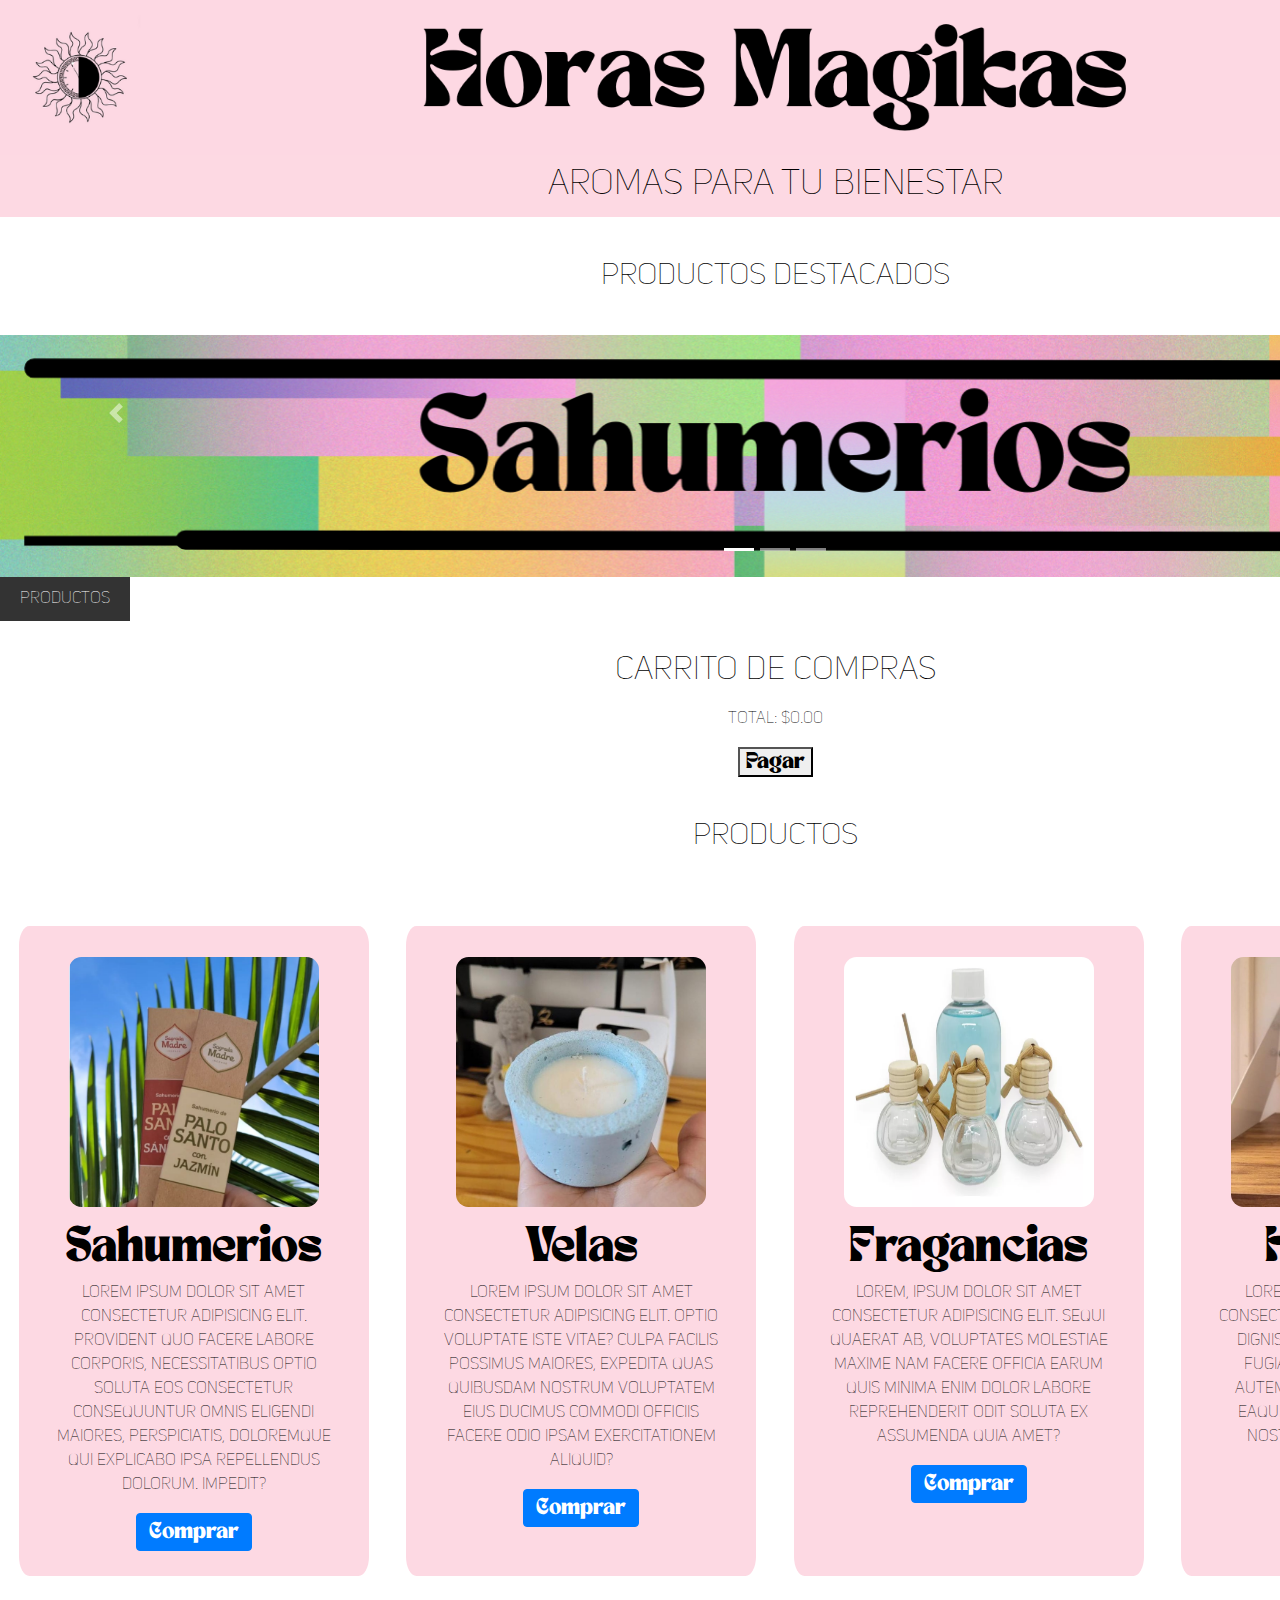
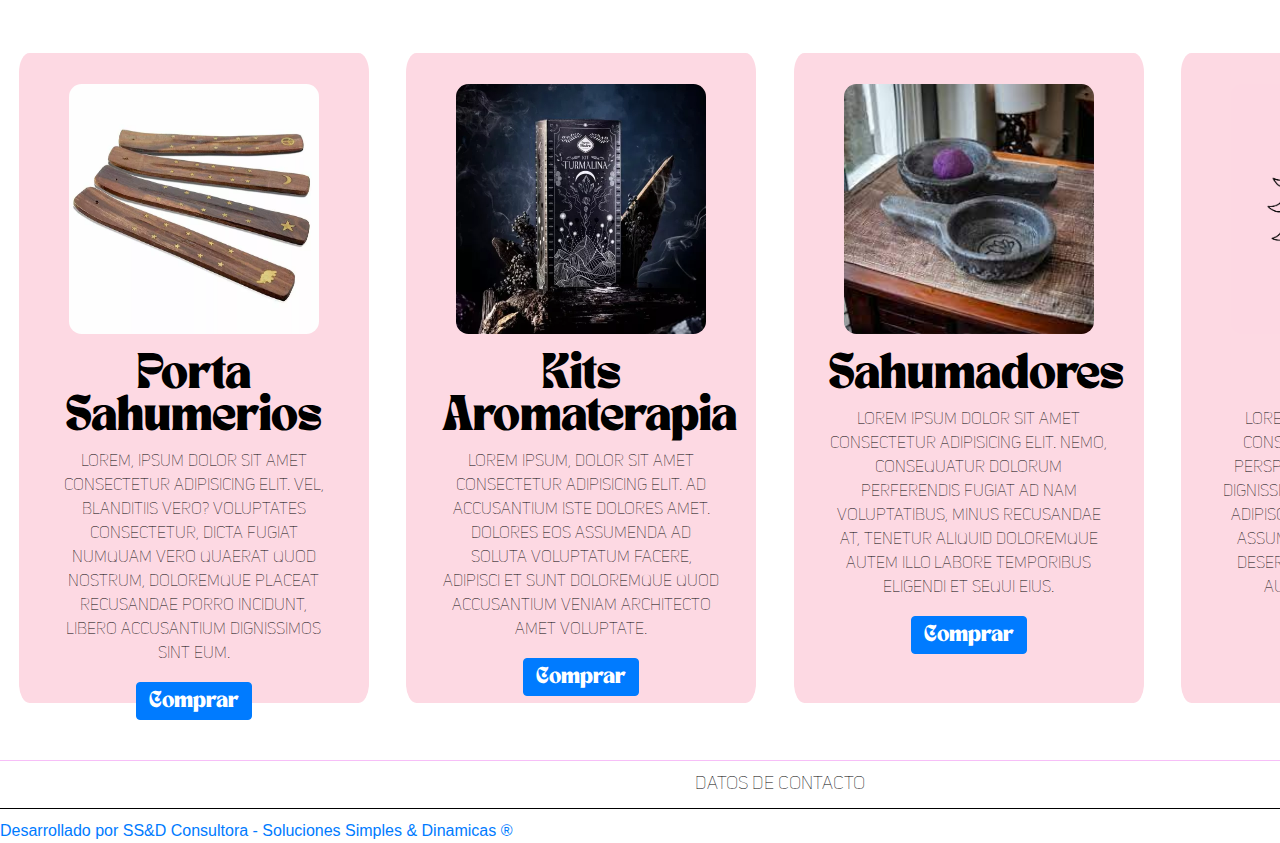
<file: index.html>
<!DOCTYPE html>
<html lang="en">
<head>
    <meta charset="UTF-8">
    <meta name="viewport" content="width=device-width, initial-scale=1.0">
    <title>Horas Magikas - Aromas para tu bienestar</title>
    <link rel="shortcut icon" href="./Logo.png" type="image/x-icon">
    <link rel="stylesheet" href="Styles/styles.css">
    <link rel="stylesheet" href="https://stackpath.bootstrapcdn.com/bootstrap/4.5.2/css/bootstrap.min.css">
    <script src="./script.js"></script>
    <script src="https://code.jquery.com/jquery-3.5.1.slim.min.js"></script>
    <script src="https://stackpath.bootstrapcdn.com/bootstrap/4.5.2/js/bootstrap.min.js"></script>
</head>

 <!--header: Titulo de la pagina  -->

<header>
   
  <img class="banner" src="./Fotos/banner.png" alt="baner">

</header>


<body class="cuerpo">
  
  <!-- Subtitulo-->
  
  <H2 class="titulo-segundo">Aromas para tu bienestar</H2>
  
  <!-- Carrusel de productos destacados -->
  
    <div id="carouselExampleIndicators" class="carousel slide" data-ride="carousel">
      <ol class="carousel-indicators">
        <li data-target="#carouselExampleIndicators" data-slide-to="0" class="active"></li>
        <li data-target="#carouselExampleIndicators" data-slide-to="1"></li>
        <li data-target="#carouselExampleIndicators" data-slide-to="2"></li>
      </ol>

      <div><h2 class="titulo-tercero">Productos Destacados</h2>
      </div>

      <div class="carousel-inner">
        <div class="carousel-item active">
          <img src="./Carrusel/5.png" class="d-block w-100" alt="Productos destacados">
        </div>
        <div class="carousel-item">
          <img src="./Carrusel/4.png" class="d-block w-100" alt="Promocion 1">
        </div>
        <div class="carousel-item">
          <img src="./Carrusel/2.png" class="d-block w-100" alt="Promocion 2">
        </div>
      </div>
      <a class="carousel-control-prev" href="#carouselExampleIndicators" role="button" data-slide="prev">
        <span class="carousel-control-prev-icon" aria-hidden="true"></span>
        <span class="sr-only">Anterior</span>
      </a>
      <a class="carousel-control-next" href="#carouselExampleIndicators" role="button" data-slide="next">
        <span class="carousel-control-next-icon" aria-hidden="true"></span>
        <span class="sr-only">Siguiente</span>
      </a>
    </div>
    
    <!-- Menu Desplegable --->

    <div class="menu-container">
      <button class="menu-btn">Productos</button>
      <ul class="menu">
        <li><a href="/sahumerios.html">Sahumerios</a></li>
        <li><a href="/velas.html">Velas</a></li>
        <li><a href="fragancias.html">Fragancias</a></li>
        <li><a href="hornitos.html">Hornitos</a></li>
        <li><a href="porta-sahumerios.html">Porta Sahumerios</a></li>
        <li><a href="kits-aromaterapia.html">Kits Aromaterapia</a></li>
        <li><a href="Sahumadores.html">Sahumadores</a></li>
        <li><a href="otros.html">Otros</a></li>

      </ul>
    </div>

    <!-- Carrito de compras -->

    <div id="cart" class="Carrito">
      <h2>Carrito de Compras</h2>
      <ul id="cart-items"></ul>
      <p>Total: <span id="cart-total">$0.00</span></p>
      <button id="checkout-btn">Pagar</button>
  </div>
  
    <!-- Subtitulo -->

    <div><h2 class="titulo-tercero">Productos</h2>
    </div>

    <!-- Tarjetas de lineas de producto -->

        <div class="padre-cards">
      

      <!-- Tarjeta Linea de Producto 1 -->

      <div class="tarjeta-producto">
          <img class="logo"  src="./Fotos/sahumerios1.jpg" class="card-img-top" alt="...">
          <div class="card-body">
            <h5 class="card-title">Sahumerios</h5>
            <p class="card-text">Lorem ipsum dolor sit amet consectetur adipisicing elit. Provident quo facere labore corporis, necessitatibus optio soluta eos consectetur consequuntur omnis eligendi maiores, perspiciatis, doloremque qui explicabo ipsa repellendus dolorum. Impedit?</p>
            <a href="/sahumerios.html" class="btn btn-primary">Comprar</a>
          </div>
        </div>
      
      <!-- Tarjeta Linea de Producto 2 -->  

        <div class="tarjeta-producto">
          <img class="logo" src="/Fotos/vela1.jpg" class="card-img-top" alt="...">
          <div class="card-body">
            <h5 class="card-title">Velas</h5>
            <p class="card-text">Lorem ipsum dolor sit amet consectetur adipisicing elit. Optio voluptate iste vitae? Culpa facilis possimus maiores, expedita quas quibusdam nostrum voluptatem eius ducimus commodi officiis facere odio ipsam exercitationem aliquid?</p>
            <a href="/velas.html" class="btn btn-primary">Comprar</a>
          </div>
        </div>
      
      <!-- Tarjeta Linea de Producto 3 -->

        <div class="tarjeta-producto">
          <img class="logo" src="./Fotos/Fragancias.jpg" class="card-img-top" alt="...">
          <div class="card-body">
            <h5 class="card-title">Fragancias</h5>
            <p class="card-text">Lorem, ipsum dolor sit amet consectetur adipisicing elit. Sequi quaerat ab, voluptates molestiae maxime nam facere officia earum quis minima enim dolor labore reprehenderit odit soluta ex assumenda quia amet?</p>
            <a href="/fragancias.html" class="btn btn-primary">Comprar</a>
          </div>
        </div>

      <!-- Tarjeta Linea de Producto 4 -->

        <div class="tarjeta-producto">
          <img class="logo" src="./Fotos/hornito1.jpg" class="card-img-top" alt="...">
          <div class="card-body">
            <h5 class="card-title">Hornitos</h5>
            <p class="card-text">Lorem ipsum dolor sit amet consectetur adipisicing elit. Quam dignissimos, soluta numquam fugiat laboriosam laborum autem pariatur blanditiis ipsa eaque, vitae fuga sint beatae nostrum cumque corporis excepturi in omnis.</p>
            <a href="/hornitos.html" class="btn btn-primary">Comprar</a>
          </div>
        </div>

      <!-- Tarjeta Linea de Producto 5 -->

        <div class="tarjeta-producto">
          <img class="logo" src="./Fotos/portasahumerios1.jpg" class="card-img-top" alt="...">
          <div class="card-body">
            <h5 class="card-title">Porta Sahumerios</h5>
            <p class="card-text">Lorem, ipsum dolor sit amet consectetur adipisicing elit. Vel, blanditiis vero? Voluptates consectetur, dicta fugiat numquam vero quaerat quod nostrum, doloremque placeat recusandae porro incidunt, libero accusantium dignissimos sint eum.</p>
            <a href="/porta-sahumerios.html" class="btn btn-primary">Comprar</a>
          </div>
        </div>

        <!-- Tarjeta Linea de Producto 6 -->

        <div class="tarjeta-producto">
          <img class="logo" src="./Fotos/Kit1.jpg" class="card-img-top" alt="...">
          <div class="card-body">
            <h5 class="card-title">Kits Aromaterapia</h5>
            <p class="card-text">Lorem ipsum, dolor sit amet consectetur adipisicing elit. Ad accusantium iste dolores amet. Dolores eos assumenda ad soluta voluptatum facere, adipisci et sunt doloremque quod accusantium veniam architecto amet voluptate.</p>
            <a href="/kits-aromaterapia.html" class="btn btn-primary">Comprar</a>
          </div>
        </div>

        <!-- Tarjeta Linea de Producto 7 -->

        <div class="tarjeta-producto">
          <img class="logo" src="./Fotos/sahumadores1.jpg" class="card-img-top" alt="...">
          <div class="card-body">
            <h5 class="card-title">Sahumadores</h5>
            <p class="card-text">Lorem ipsum dolor sit amet consectetur adipisicing elit. Nemo, consequatur dolorum perferendis fugiat ad nam voluptatibus, minus recusandae at, tenetur aliquid doloremque autem illo labore temporibus eligendi et sequi eius.</p>
            <a href="/sahumadores.html" class="btn btn-primary">Comprar</a>
          </div>
        </div>

        <!-- Tarjeta Linea de Producto 8 -->

        <div class="tarjeta-producto">
          <img class="logo" src="./Logo.png" class="card-img-top" alt="...">
          <div class="card-body">
            <h5 class="card-title">Otros</h5>
            <p class="card-text">Lorem ipsum dolor sit amet consectetur adipisicing elit. Perspiciatis tempore veritatis, dignissimos, deserunt soluta vel adipisci magni sunt laboriosam assumenda deleniti. Dolorum deserunt eaque iure aliquam autem? Nam, veniam in?</p>
            <a href="/otros.html" class="btn btn-primary">Comprar</a>
          </div>
        </div>
      </div>
</body>

<!-- Footer datos de contacto -->

<footer>
  <ul class="acorh titulo-tercero">
      <li><a>Datos de Contacto</a>
        <ul>
          <li><a href="mailto:horas.magikas@gmail.com">Mail</a></li>
          <li><a >Telefono: +54-9 (011) 2499-6568 </a></li>
          <li><a href="https://www.instagram.com/horas.magikas/" target="_blank">Instagram</a></li>
          <li><a href="https://www.facebook.com/profile.php?id=61553759608536&mibextid=9R9pXO" target="_blank">Facebook</a></li>
          <li><a href="https://www.tiktok.com/@horasmagikas?_t=8jseALbepLq&_r=1" target="_blank">TickTok</a></li>
        </ul>
      </li>
    </ul>
        <!-- Desarrollador -->
                <!-- Desarrollador -->
                <a href="https://ssydconsultora.vercel.app/">Desarrollado por SS&D Consultora - Soluciones Simples & Dinamicas ®</a>
</footer>  
</html>
</file>
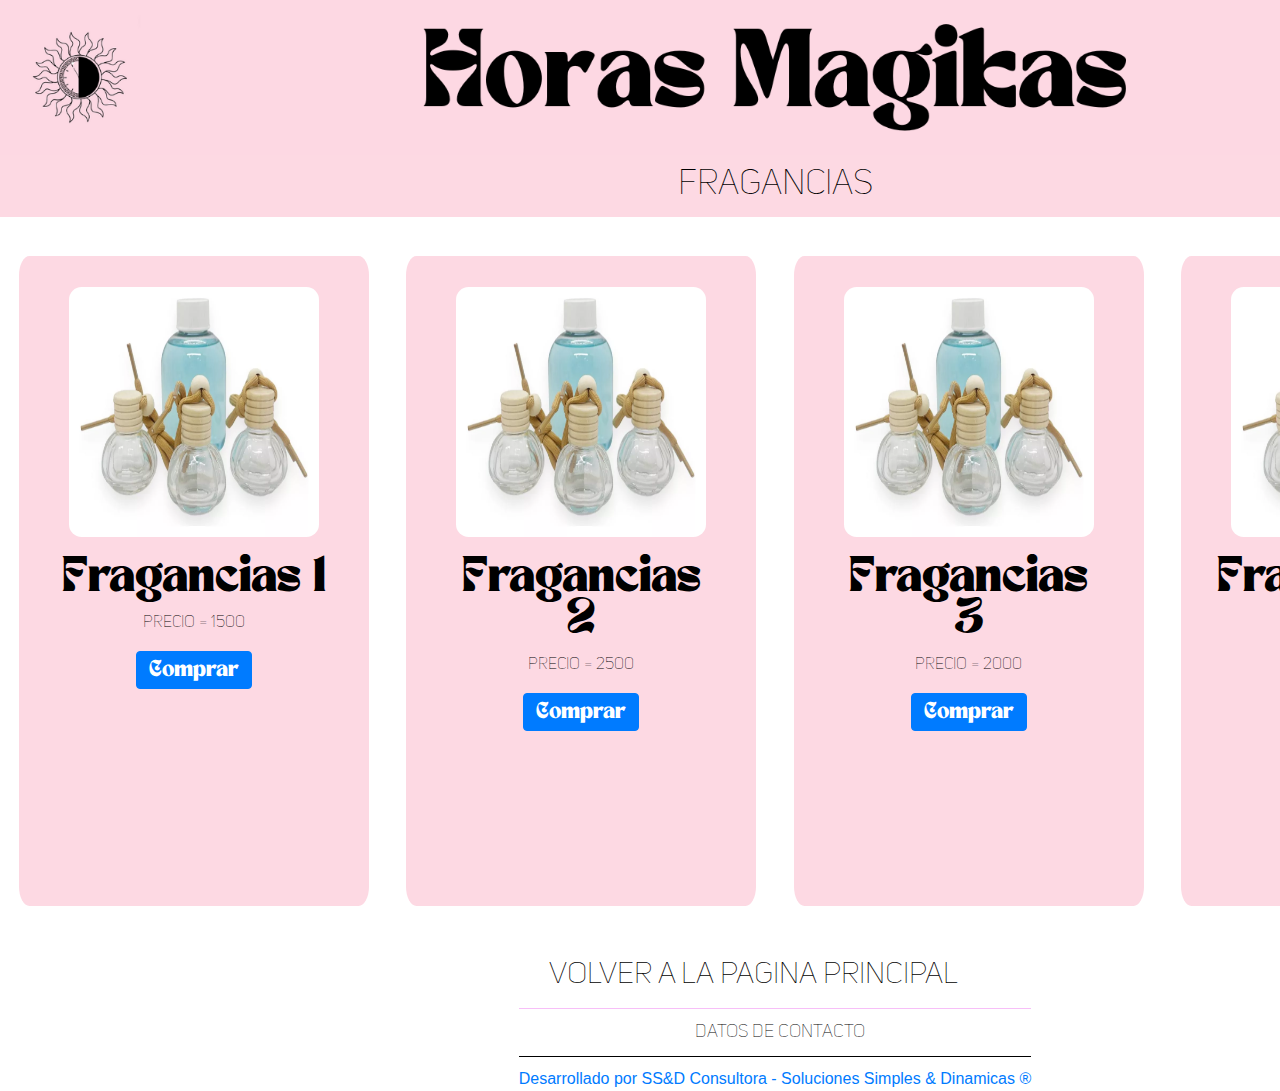
<file: fragancias.html>
<!DOCTYPE html>
<html lang="en">
<head>
    <meta charset="UTF-8">
    <meta name="viewport" content="width=device-width, initial-scale=1.0">
    <title>Horas Magikas - Fragancias</title>
    <link rel="shortcut icon" href="./Logo.png" type="image/x-icon">
    <link rel="stylesheet" href="Styles/styles.css">
    <link rel="stylesheet" href="https://stackpath.bootstrapcdn.com/bootstrap/4.5.2/css/bootstrap.min.css">
    <script src="./script.js"></script>
    <script src="https://code.jquery.com/jquery-3.5.1.slim.min.js"></script>
    <script src="https://stackpath.bootstrapcdn.com/bootstrap/4.5.2/js/bootstrap.min.js"></script>
</head>

 <!--header: Titulo de la pagina  -->

 <header>
   
  <img class="banner" src="./Fotos/banner.png" alt="baner">
  
  </header>
<body class="cuerpo">
     <!-- Subtitulo-->
  
  <H2 class="titulo-segundo">Fragancias</H2>

  <!-- Tarjetas de lineas de producto -->

  <div class="padre-cards">
      

    <!-- Tarjeta Producto 1 -->

    <div class="tarjeta-producto">
        <img class="logo"  src="./Fotos/Fragancias.jpg" class="card-img-top" alt="...">
        <div class="card-body">
          <h5 class="card-title">Fragancias 1</h5>
          <p class="card-text">Precio = 1500</p>
          <a href="#" class="btn btn-primary">Comprar</a>
        </div>
      </div>
    
    <!-- Tarjeta Producto 2 -->  

      <div class="tarjeta-producto">
        <img class="logo" src="./Fotos/Fragancias.jpg" class="card-img-top" alt="...">
        <div class="card-body">
            <h5 class="card-title">Fragancias 2</h5>
            <p class="card-text">Precio = 2500</p>
          <a href="#" class="btn btn-primary">Comprar</a>
        </div>
      </div>
    
    <!-- Tarjeta Producto 3 -->

      <div class="tarjeta-producto">
        <img class="logo" src="./Fotos/Fragancias.jpg" class="card-img-top" alt="...">
        <div class="card-body">
            <h5 class="card-title">Fragancias 3</h5>
            <p class="card-text">Precio = 2000</p>
          <a href="#" class="btn btn-primary">Comprar</a>
        </div>
      </div>

    <!-- Tarjeta Producto 4 -->

      <div class="tarjeta-producto">
        <img class="logo" src="./Fotos/Fragancias.jpg" class="card-img-top" alt="...">
        <div class="card-body">
            <h5 class="card-title">Fragancias 4</h5>
            <p class="card-text">Precio = 3500</p>
          <a href="#" class="btn btn-primary">Comprar</a>
        </div>
      </div>


</body>
</html>

<footer>
  <a href="./index.html" class="titulo-tercero">Volver a la Pagina Principal</a>
  <ul class="acorh titulo-tercero">
    <li><a>Datos de Contacto</a>
      <ul>
        <li><a href="mailto:horas.magikas@gmail.com">Mail</a></li>
        <li><a >Telefono: +54-9 (011) 2499-6568 </a></li>
        <li><a href="https://www.instagram.com/horas.magikas/" target="_blank">Instagram</a></li>
        <li><a href="https://www.facebook.com/profile.php?id=61553759608536&mibextid=9R9pXO" target="_blank">Facebook</a></li>
        <li><a href="https://www.tiktok.com/@horasmagikas?_t=8jseALbepLq&_r=1" target="_blank">TickTok</a></li>
      </ul>
    </li>
  </ul>
        <!-- Desarrollador -->
                <!-- Desarrollador -->
                <a href="https://ssydconsultora.vercel.app/">Desarrollado por SS&D Consultora - Soluciones Simples & Dinamicas ®</a>
</footer>
</file>
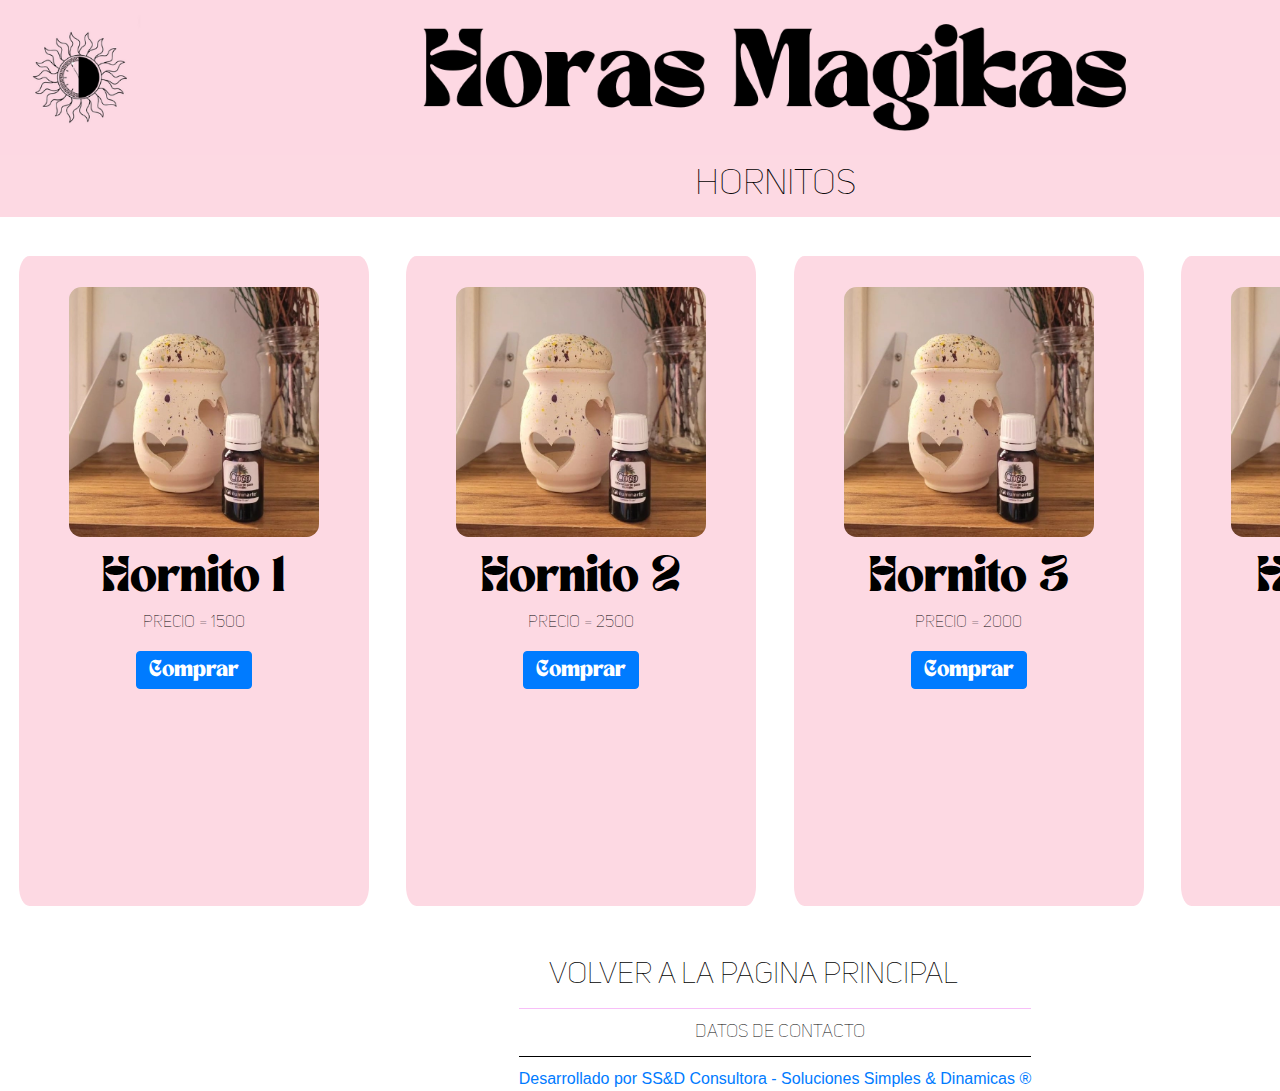
<file: hornitos.html>
<!DOCTYPE html>
<html lang="en">
<head>
    <meta charset="UTF-8">
    <meta name="viewport" content="width=device-width, initial-scale=1.0">
    <title>Horas Magikas - Hornitos</title>
    <link rel="shortcut icon" href="./Logo.png" type="image/x-icon">
    <link rel="stylesheet" href="Styles/styles.css">
    <link rel="stylesheet" href="https://stackpath.bootstrapcdn.com/bootstrap/4.5.2/css/bootstrap.min.css">
    <script src="./script.js"></script>
    <script src="https://code.jquery.com/jquery-3.5.1.slim.min.js"></script>
    <script src="https://stackpath.bootstrapcdn.com/bootstrap/4.5.2/js/bootstrap.min.js"></script>
</head>

 <!--header: Titulo de la pagina  -->

 <header>
   
  <img class="banner" src="./Fotos/banner.png" alt="baner">
  
  </header>
<body class="cuerpo">
     <!-- Subtitulo-->
  
  <H2 class="titulo-segundo">Hornitos</H2>

  <!-- Tarjetas de lineas de producto -->

  <div class="padre-cards">
      

    <!-- Tarjeta Producto 1 -->

    <div class="tarjeta-producto">
        <img class="logo"  src="./Fotos/hornito1.jpg" class="card-img-top" alt="...">
        <div class="card-body">
          <h5 class="card-title">Hornito 1</h5>
          <p class="card-text">Precio = 1500</p>
          <a href="#" class="btn btn-primary">Comprar</a>
        </div>
      </div>
    
    <!-- Tarjeta Producto 2 -->  

      <div class="tarjeta-producto">
        <img class="logo" src="./Fotos/hornito1.jpg" class="card-img-top" alt="...">
        <div class="card-body">
            <h5 class="card-title">Hornito 2</h5>
            <p class="card-text">Precio = 2500</p>
          <a href="#" class="btn btn-primary">Comprar</a>
        </div>
      </div>
    
    <!-- Tarjeta Producto 3 -->

      <div class="tarjeta-producto">
        <img class="logo" src="./Fotos/hornito1.jpg" class="card-img-top" alt="...">
        <div class="card-body">
            <h5 class="card-title">Hornito 3</h5>
            <p class="card-text">Precio = 2000</p>
          <a href="#" class="btn btn-primary">Comprar</a>
        </div>
      </div>

    <!-- Tarjeta Producto 4 -->

      <div class="tarjeta-producto">
        <img class="logo" src="./Fotos/hornito1.jpg" class="card-img-top" alt="...">
        <div class="card-body">
            <h5 class="card-title">Hornito 4</h5>
            <p class="card-text">Precio = 3500</p>
          <a href="#" class="btn btn-primary">Comprar</a>
        </div>
      </div>


</body>
<footer>
  <a href="./index.html" class="titulo-tercero">Volver a la Pagina Principal</a>
  <ul class="acorh titulo-tercero">
    <li><a>Datos de Contacto</a>
      <ul>
        <li><a href="mailto:horas.magikas@gmail.com">Mail</a></li>
        <li><a >Telefono: +54-9 (011) 2499-6568 </a></li>
        <li><a href="https://www.instagram.com/horas.magikas/" target="_blank">Instagram</a></li>
        <li><a href="https://www.facebook.com/profile.php?id=61553759608536&mibextid=9R9pXO" target="_blank">Facebook</a></li>
        <li><a href="https://www.tiktok.com/@horasmagikas?_t=8jseALbepLq&_r=1" target="_blank">TickTok</a></li>
      </ul>
    </li>
  </ul>
        <!-- Desarrollador -->
                <!-- Desarrollador -->
                <a href="https://ssydconsultora.vercel.app/">Desarrollado por SS&D Consultora - Soluciones Simples & Dinamicas ®</a>
</footer>
</html>
</file>
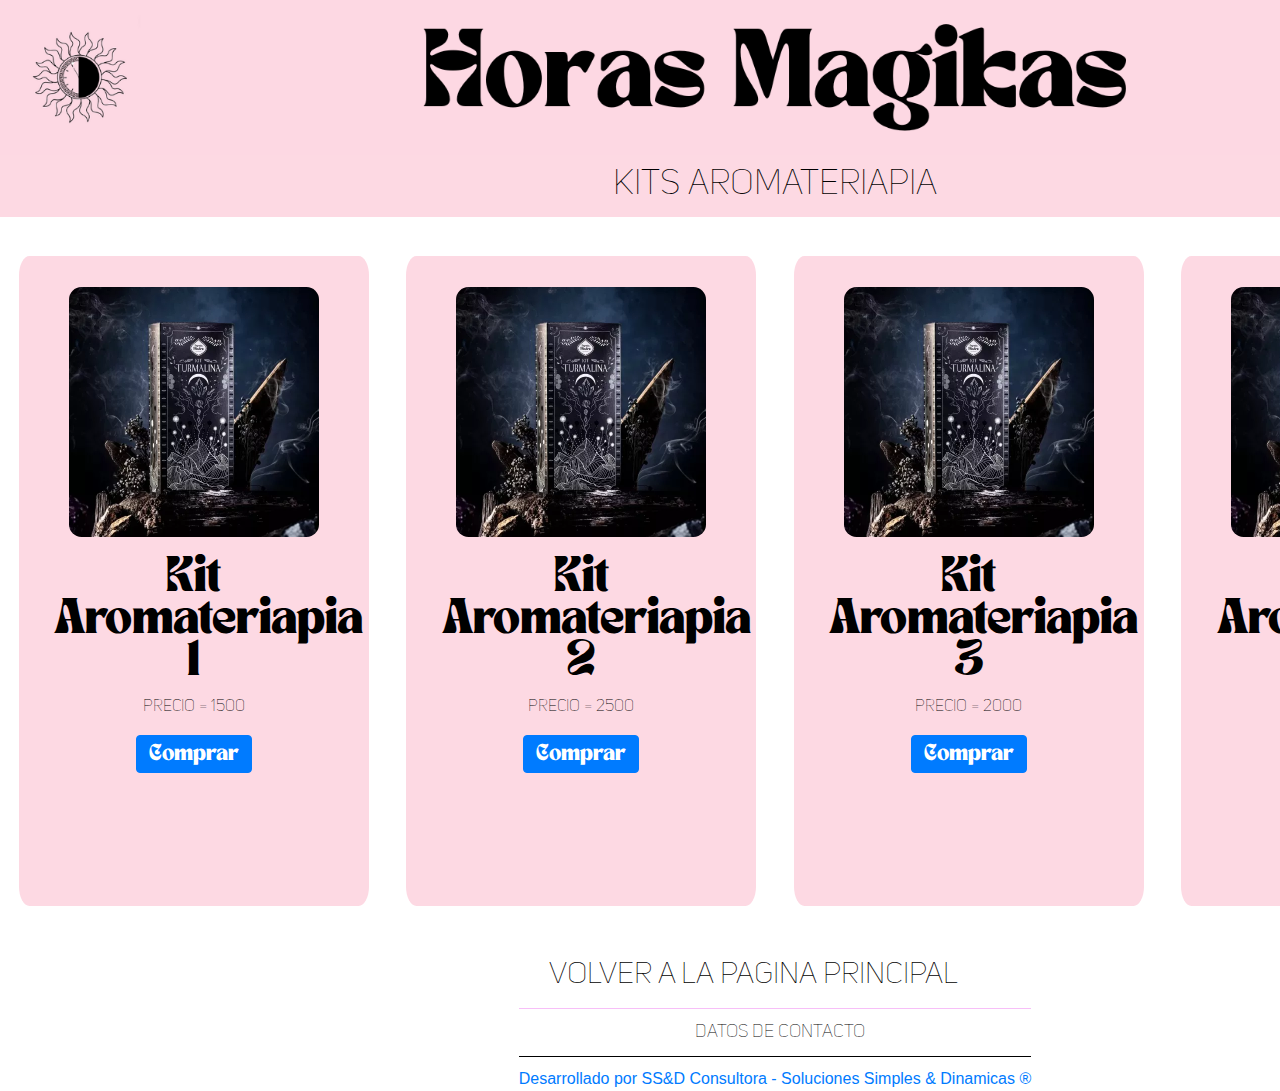
<file: kits-aromaterapia.html>
<!DOCTYPE html>
<html lang="en">
<head>
    <meta charset="UTF-8">
    <meta name="viewport" content="width=device-width, initial-scale=1.0">
    <title>Horas Magikas - Kits Aromateriapia</title>
    <link rel="shortcut icon" href="./Logo.png" type="image/x-icon">
    <link rel="stylesheet" href="Styles/styles.css">
    <link rel="stylesheet" href="https://stackpath.bootstrapcdn.com/bootstrap/4.5.2/css/bootstrap.min.css">
    <script src="./script.js"></script>
    <script src="https://code.jquery.com/jquery-3.5.1.slim.min.js"></script>
    <script src="https://stackpath.bootstrapcdn.com/bootstrap/4.5.2/js/bootstrap.min.js"></script>
</head>

 <!--header: Titulo de la pagina  -->

 <header>
   
  <img class="banner" src="./Fotos/banner.png" alt="baner">
  
  </header>
<body class="cuerpo">
     <!-- Subtitulo-->
  
  <H2 class="titulo-segundo">Kits Aromateriapia</H2>

  <!-- Tarjetas de lineas de producto -->

  <div class="padre-cards">
      

    <!-- Tarjeta Producto 1 -->

    <div class="tarjeta-producto">
        <img class="logo"  src="./Fotos/Kit1.jpg" class="card-img-top" alt="...">
        <div class="card-body">
          <h5 class="card-title">Kit Aromateriapia 1</h5>
          <p class="card-text">Precio = 1500</p>
          <a href="#" class="btn btn-primary">Comprar</a>
        </div>
      </div>
    
    <!-- Tarjeta Producto 2 -->  

      <div class="tarjeta-producto">
        <img class="logo" src="./Fotos/Kit1.jpg" class="card-img-top" alt="...">
        <div class="card-body">
            <h5 class="card-title">Kit Aromateriapia 2</h5>
            <p class="card-text">Precio = 2500</p>
          <a href="#" class="btn btn-primary">Comprar</a>
        </div>
      </div>
    
    <!-- Tarjeta Producto 3 -->

      <div class="tarjeta-producto">
        <img class="logo" src="./Fotos/Kit1.jpg" class="card-img-top" alt="...">
        <div class="card-body">
            <h5 class="card-title">Kit Aromateriapia 3</h5>
            <p class="card-text">Precio = 2000</p>
          <a href="#" class="btn btn-primary">Comprar</a>
        </div>
      </div>

    <!-- Tarjeta Producto 4 -->

      <div class="tarjeta-producto">
        <img class="logo" src="./Fotos/Kit1.jpg" class="card-img-top" alt="...">
        <div class="card-body">
            <h5 class="card-title">Kit Aromateriapia 4</h5>
            <p class="card-text">Precio = 3500</p>
          <a href="#" class="btn btn-primary">Comprar</a>
        </div>
      </div>


</body>
<footer>
  <a href="./index.html" class="titulo-tercero">Volver a la Pagina Principal</a>
  <ul class="acorh titulo-tercero">
    <li><a>Datos de Contacto</a>
      <ul>
        <li><a href="mailto:horas.magikas@gmail.com">Mail</a></li>
        <li><a >Telefono: +54-9 (011) 2499-6568 </a></li>
        <li><a href="https://www.instagram.com/horas.magikas/" target="_blank">Instagram</a></li>
        <li><a href="https://www.facebook.com/profile.php?id=61553759608536&mibextid=9R9pXO" target="_blank">Facebook</a></li>
        <li><a href="https://www.tiktok.com/@horasmagikas?_t=8jseALbepLq&_r=1" target="_blank">TickTok</a></li>
      </ul>
    </li>
  </ul>
        <!-- Desarrollador -->
                <!-- Desarrollador -->
                <a href="https://ssydconsultora.vercel.app/">Desarrollado por SS&D Consultora - Soluciones Simples & Dinamicas ®</a>
</footer>
</html>
</file>
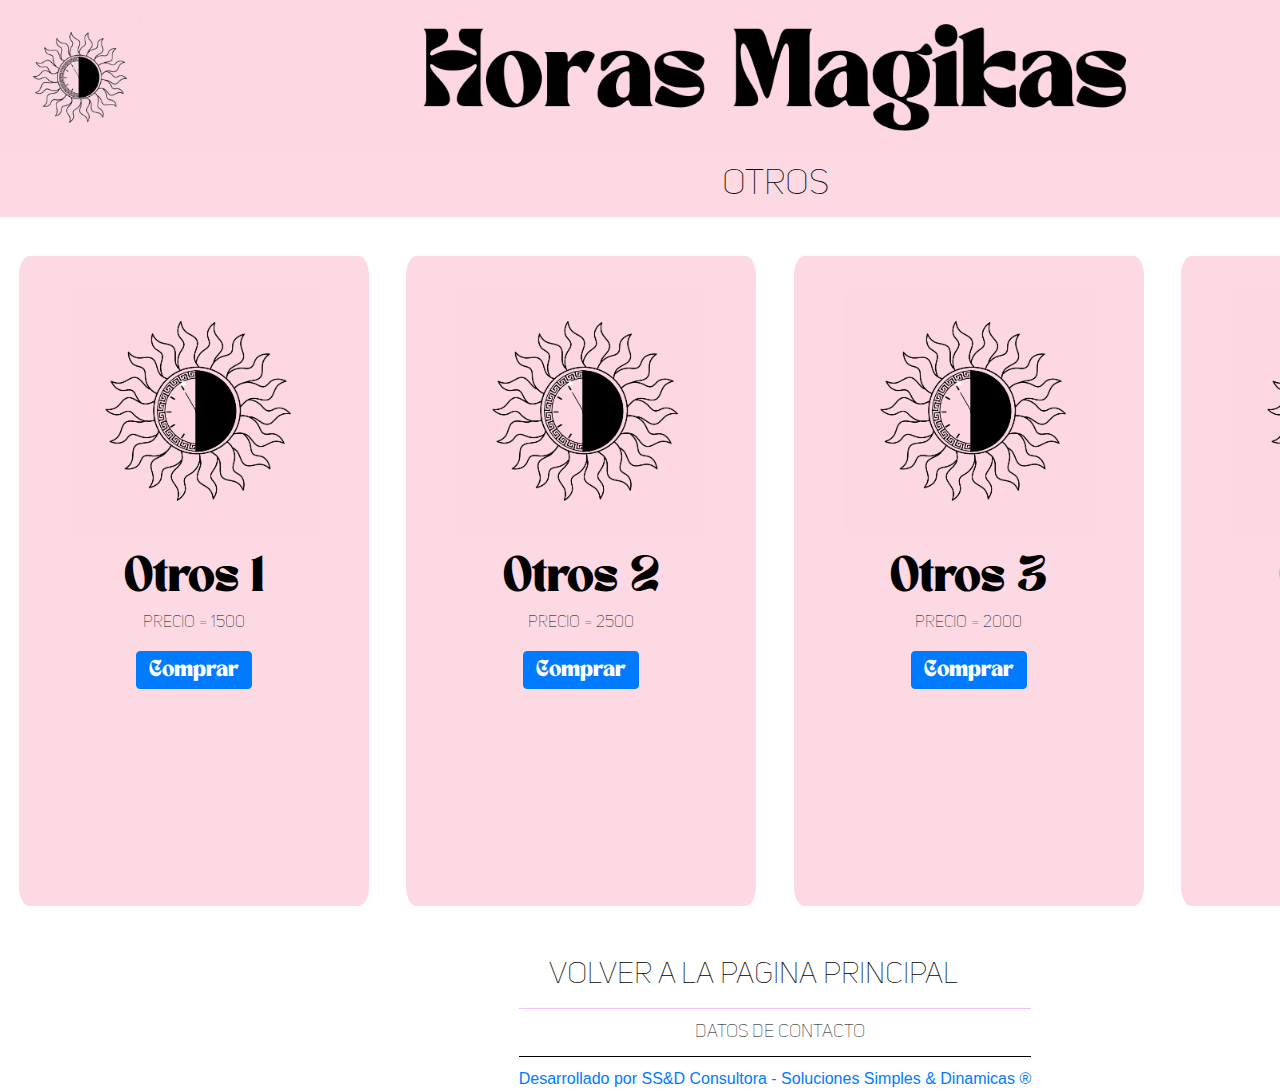
<file: otros.html>
<!DOCTYPE html>
<html lang="en">
<head>
    <meta charset="UTF-8">
    <meta name="viewport" content="width=device-width, initial-scale=1.0">
    <title>Horas Magikas - Otros</title>
    <link rel="shortcut icon" href="./Logo.png" type="image/x-icon">
    <link rel="stylesheet" href="Styles/styles.css">
    <link rel="stylesheet" href="https://stackpath.bootstrapcdn.com/bootstrap/4.5.2/css/bootstrap.min.css">
    <script src="./script.js"></script>
    <script src="https://code.jquery.com/jquery-3.5.1.slim.min.js"></script>
    <script src="https://stackpath.bootstrapcdn.com/bootstrap/4.5.2/js/bootstrap.min.js"></script>
</head>

 <!--header: Titulo de la pagina  -->

 <header>
   
  <img class="banner" src="./Fotos/banner.png" alt="baner">
  
  </header>
<body class="cuerpo">
     <!-- Subtitulo-->
  
  <H2 class="titulo-segundo">Otros</H2>

  <!-- Tarjetas de lineas de producto -->

  <div class="padre-cards">
      

    <!-- Tarjeta Producto 1 -->

    <div class="tarjeta-producto">
        <img class="logo"  src="./Logo.png" class="card-img-top" alt="...">
        <div class="card-body">
          <h5 class="card-title">Otros 1</h5>
          <p class="card-text">Precio = 1500</p>
          <a href="#" class="btn btn-primary">Comprar</a>
        </div>
      </div>
    
    <!-- Tarjeta Producto 2 -->  

      <div class="tarjeta-producto">
        <img class="logo" src="./Logo.png" class="card-img-top" alt="...">
        <div class="card-body">
            <h5 class="card-title">Otros 2</h5>
            <p class="card-text">Precio = 2500</p>
          <a href="#" class="btn btn-primary">Comprar</a>
        </div>
      </div>
    
    <!-- Tarjeta Producto 3 -->

      <div class="tarjeta-producto">
        <img class="logo" src="./Logo.png" class="card-img-top" alt="...">
        <div class="card-body">
            <h5 class="card-title">Otros 3</h5>
            <p class="card-text">Precio = 2000</p>
          <a href="#" class="btn btn-primary">Comprar</a>
        </div>
      </div>

    <!-- Tarjeta Producto 4 -->

      <div class="tarjeta-producto">
        <img class="logo" src="./Logo.png" class="card-img-top" alt="...">
        <div class="card-body">
            <h5 class="card-title">Otros 4</h5>
            <p class="card-text">Precio = 3500</p>
          <a href="#" class="btn btn-primary">Comprar</a>
        </div>
      </div>


</body>
<footer>
  <a href="./index.html" class="titulo-tercero">Volver a la Pagina Principal</a>
  <ul class="acorh titulo-tercero">
    <li><a>Datos de Contacto</a>
      <ul>
        <li><a href="mailto:horas.magikas@gmail.com">Mail</a></li>
        <li><a >Telefono: +54-9 (011) 2499-6568 </a></li>
        <li><a href="https://www.instagram.com/horas.magikas/" target="_blank">Instagram</a></li>
        <li><a href="https://www.facebook.com/profile.php?id=61553759608536&mibextid=9R9pXO" target="_blank">Facebook</a></li>
        <li><a href="https://www.tiktok.com/@horasmagikas?_t=8jseALbepLq&_r=1" target="_blank">TickTok</a></li>
      </ul>
    </li>
  </ul>
        <!-- Desarrollador -->
                <!-- Desarrollador -->
                <a href="https://ssydconsultora.vercel.app/">Desarrollado por SS&D Consultora - Soluciones Simples & Dinamicas ®</a>
</footer>
</html>
</file>
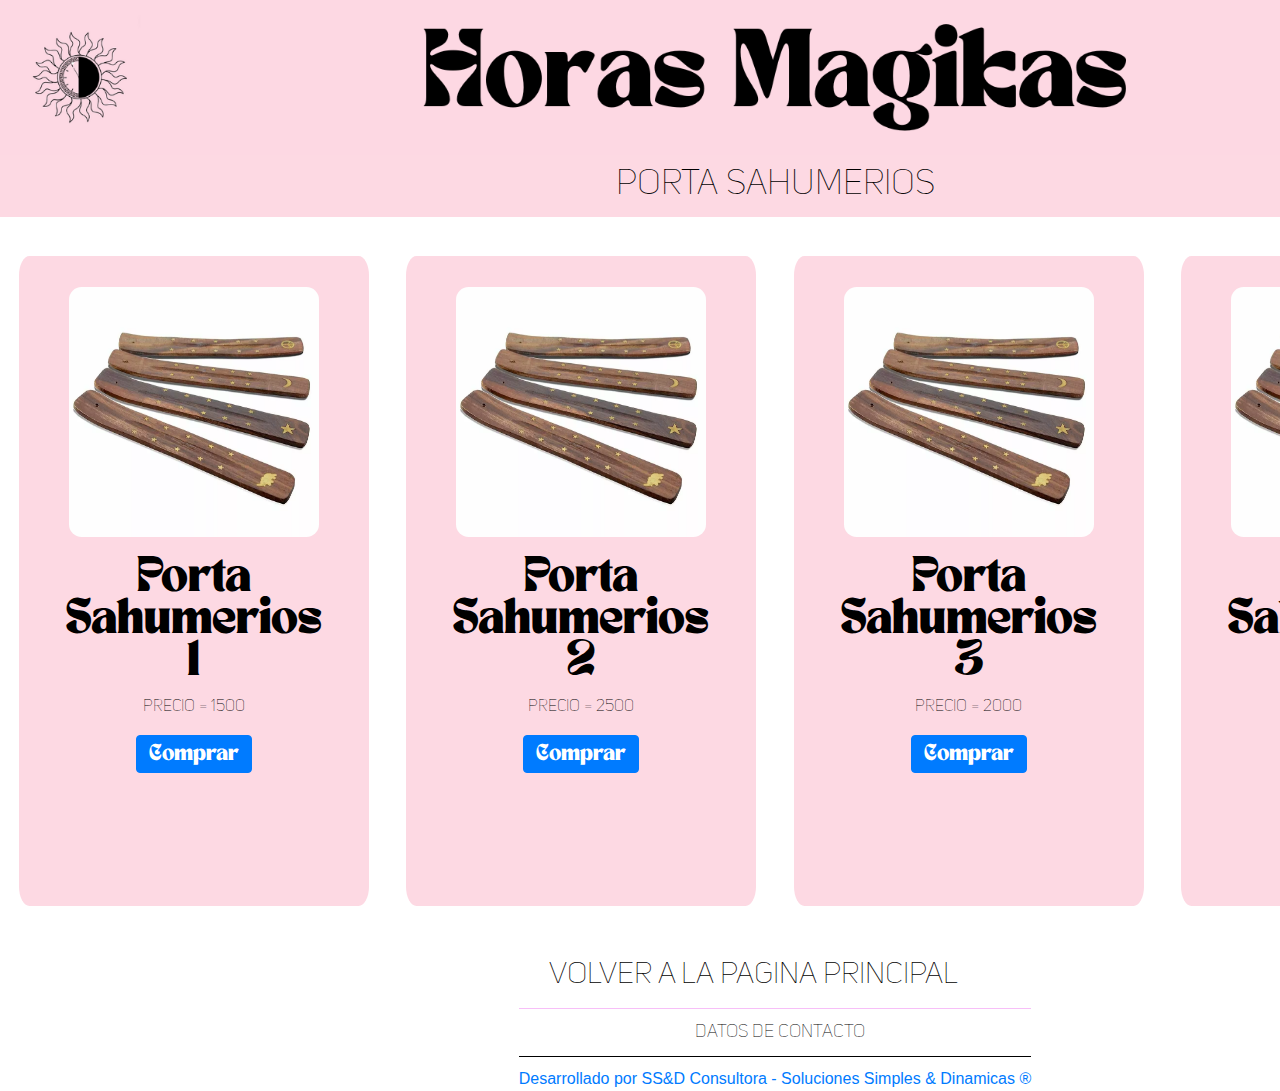
<file: porta-sahumerios.html>
<!DOCTYPE html>
<html lang="en">
<head>
    <meta charset="UTF-8">
    <meta name="viewport" content="width=device-width, initial-scale=1.0">
    <title>Horas Magikas - Porta sahumerios</title>
    <link rel="shortcut icon" href="./Logo.png" type="image/x-icon">
    <link rel="stylesheet" href="Styles/styles.css">
    <link rel="stylesheet" href="https://stackpath.bootstrapcdn.com/bootstrap/4.5.2/css/bootstrap.min.css">
    <script src="./script.js"></script>
    <script src="https://code.jquery.com/jquery-3.5.1.slim.min.js"></script>
    <script src="https://stackpath.bootstrapcdn.com/bootstrap/4.5.2/js/bootstrap.min.js"></script>
</head>

 <!--header: Titulo de la pagina  -->

 <header>
   
  <img class="banner" src="./Fotos/banner.png" alt="baner">
  
  </header>
<body class="cuerpo">
     <!-- Subtitulo-->
  
  <H2 class="titulo-segundo">Porta Sahumerios</H2>

  <!-- Tarjetas de lineas de producto -->

  <div class="padre-cards">
      

    <!-- Tarjeta Producto 1 -->

    <div class="tarjeta-producto">
        <img class="logo"  src="./Fotos/portasahumerios1.jpg" class="card-img-top" alt="...">
        <div class="card-body">
          <h5 class="card-title">Porta Sahumerios 1</h5>
          <p class="card-text">Precio = 1500</p>
          <a href="#" class="btn btn-primary">Comprar</a>
        </div>
      </div>
    
    <!-- Tarjeta Producto 2 -->  

      <div class="tarjeta-producto">
        <img class="logo" src="./Fotos/portasahumerios1.jpg" class="card-img-top" alt="...">
        <div class="card-body">
            <h5 class="card-title">Porta Sahumerios 2</h5>
            <p class="card-text">Precio = 2500</p>
          <a href="#" class="btn btn-primary">Comprar</a>
        </div>
      </div>
    
    <!-- Tarjeta Producto 3 -->

      <div class="tarjeta-producto">
        <img class="logo" src="./Fotos/portasahumerios1.jpg" class="card-img-top" alt="...">
        <div class="card-body">
            <h5 class="card-title">Porta Sahumerios 3</h5>
            <p class="card-text">Precio = 2000</p>
          <a href="#" class="btn btn-primary">Comprar</a>
        </div>
      </div>

    <!-- Tarjeta Producto 4 -->

      <div class="tarjeta-producto">
        <img class="logo" src="./Fotos/portasahumerios1.jpg" class="card-img-top" alt="...">
        <div class="card-body">
            <h5 class="card-title">Porta Sahumerios 4</h5>
            <p class="card-text">Precio = 3500</p>
          <a href="#" class="btn btn-primary">Comprar</a>
        </div>
      </div>


</body>
<footer>
  <a href="./index.html" class="titulo-tercero">Volver a la Pagina Principal</a>
  <ul class="acorh titulo-tercero">
    <li><a>Datos de Contacto</a>
      <ul>
        <li><a href="mailto:horas.magikas@gmail.com">Mail</a></li>
        <li><a >Telefono: +54-9 (011) 2499-6568 </a></li>
        <li><a href="https://www.instagram.com/horas.magikas/" target="_blank">Instagram</a></li>
        <li><a href="https://www.facebook.com/profile.php?id=61553759608536&mibextid=9R9pXO" target="_blank">Facebook</a></li>
        <li><a href="https://www.tiktok.com/@horasmagikas?_t=8jseALbepLq&_r=1" target="_blank">TickTok</a></li>
      </ul>
    </li>
  </ul>
        <!-- Desarrollador -->
                <!-- Desarrollador -->
                <a href="https://ssydconsultora.vercel.app/">Desarrollado por SS&D Consultora - Soluciones Simples & Dinamicas ®</a>
</footer>
</html>
</file>
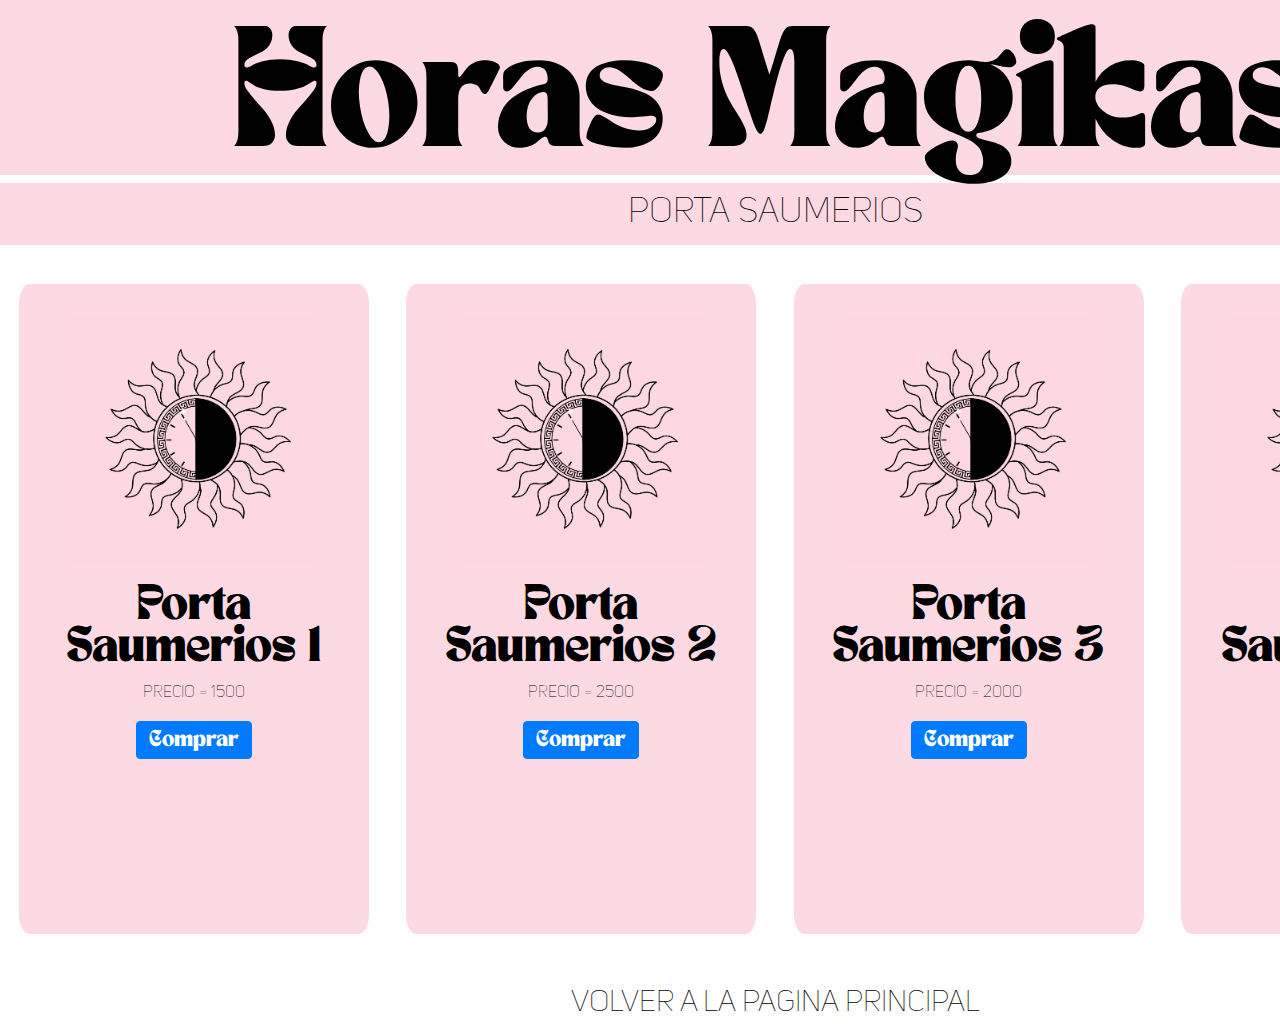
<file: porta-saumerios.html>
<!DOCTYPE html>
<html lang="en">
<head>
    <meta charset="UTF-8">
    <meta name="viewport" content="width=device-width, initial-scale=1.0">
    <title>Horas Magikas - Porta Saumerios</title>
    <link rel="stylesheet" href="Styles/styles.css">
    <link rel="stylesheet" href="https://stackpath.bootstrapcdn.com/bootstrap/4.5.2/css/bootstrap.min.css">
    <script src="./script.js"></script>
    <script src="https://code.jquery.com/jquery-3.5.1.slim.min.js"></script>
    <script src="https://stackpath.bootstrapcdn.com/bootstrap/4.5.2/js/bootstrap.min.js"></script>
</head>

 <!--header: Titulo de la pagina  -->

 <header>
   
    <H1 class="titulo-principal">Horas Magikas</H1>
  
  </header>
<body class="cuerpo">
     <!-- Subtitulo-->
  
  <H2 class="titulo-segundo">Porta Saumerios</H2>

  <!-- Tarjetas de lineas de producto -->

  <div class="padre-cards">
      

    <!-- Tarjeta Producto 1 -->

    <div class="tarjeta-producto">
        <img class="logo"  src="./Logo.png" class="card-img-top" alt="...">
        <div class="card-body">
          <h5 class="card-title">Porta Saumerios 1</h5>
          <p class="card-text">Precio = 1500</p>
          <a href="#" class="btn btn-primary">Comprar</a>
        </div>
      </div>
    
    <!-- Tarjeta Producto 2 -->  

      <div class="tarjeta-producto">
        <img class="logo" src="./Logo.png" class="card-img-top" alt="...">
        <div class="card-body">
            <h5 class="card-title">Porta Saumerios 2</h5>
            <p class="card-text">Precio = 2500</p>
          <a href="#" class="btn btn-primary">Comprar</a>
        </div>
      </div>
    
    <!-- Tarjeta Producto 3 -->

      <div class="tarjeta-producto">
        <img class="logo" src="./Logo.png" class="card-img-top" alt="...">
        <div class="card-body">
            <h5 class="card-title">Porta Saumerios 3</h5>
            <p class="card-text">Precio = 2000</p>
          <a href="#" class="btn btn-primary">Comprar</a>
        </div>
      </div>

    <!-- Tarjeta Producto 4 -->

      <div class="tarjeta-producto">
        <img class="logo" src="./Logo.png" class="card-img-top" alt="...">
        <div class="card-body">
            <h5 class="card-title">Porta Saumerios 4</h5>
            <p class="card-text">Precio = 3500</p>
          <a href="#" class="btn btn-primary">Comprar</a>
        </div>
      </div>


</body>
<footer>
  <a href="./index.html" class="titulo-tercero">Volver a la Pagina Principal</a>
</footer>
</html>
</file>
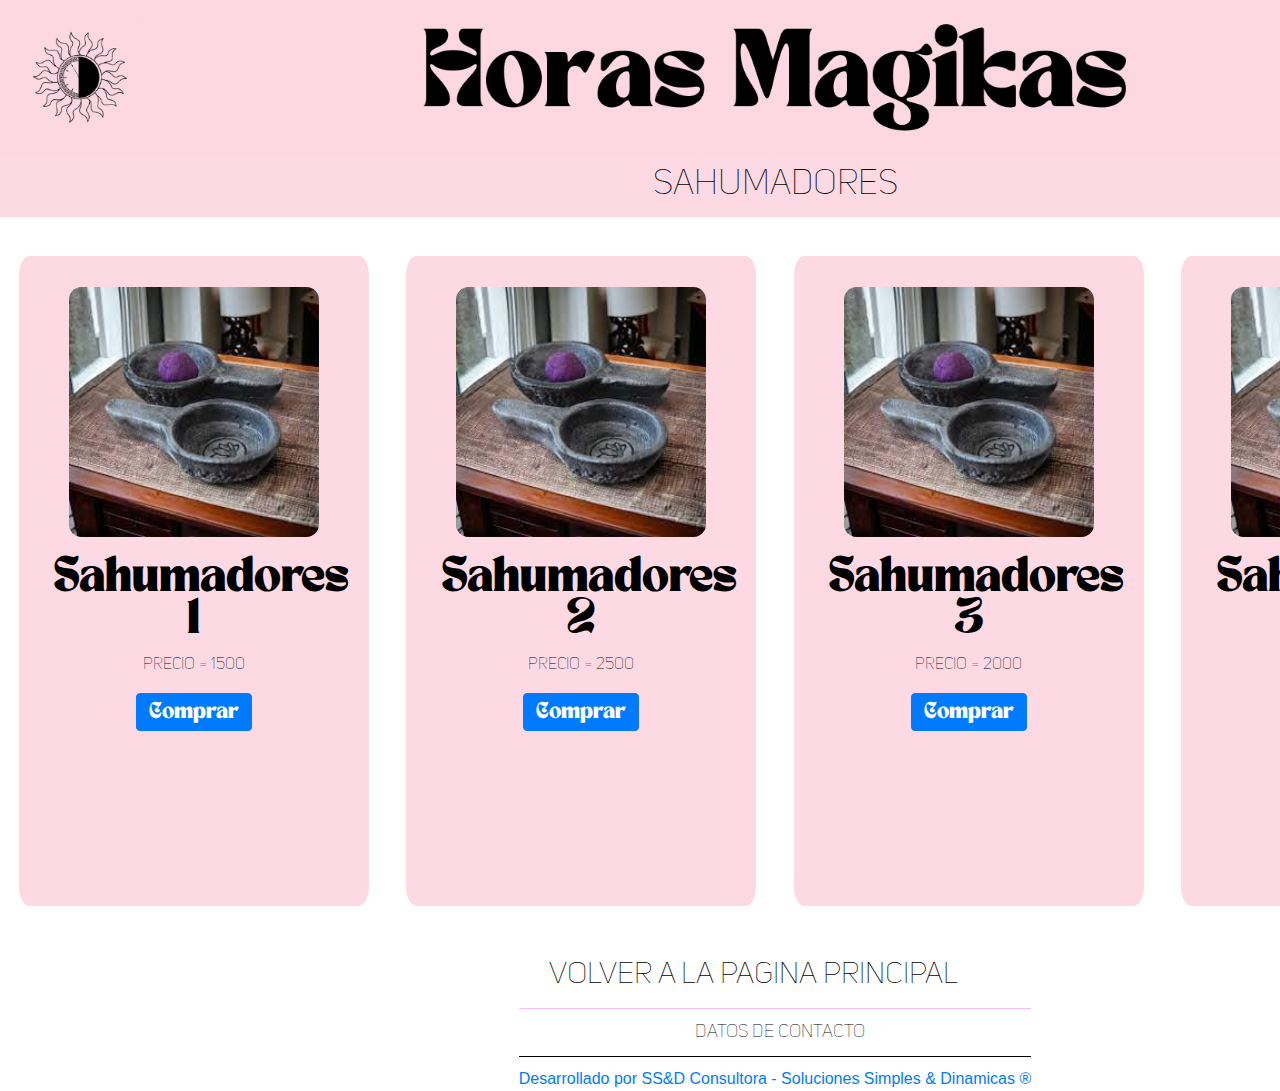
<file: Sahumadores.html>
<!DOCTYPE html>
<html lang="en">
<head>
    <meta charset="UTF-8">
    <meta name="viewport" content="width=device-width, initial-scale=1.0">
    <title>Horas Magikas - sahumadores</title>
    <link rel="shortcut icon" href="./Logo.png" type="image/x-icon">
    <link rel="stylesheet" href="Styles/styles.css">
    <link rel="stylesheet" href="https://stackpath.bootstrapcdn.com/bootstrap/4.5.2/css/bootstrap.min.css">
    <script src="./script.js"></script>
    <script src="https://code.jquery.com/jquery-3.5.1.slim.min.js"></script>
    <script src="https://stackpath.bootstrapcdn.com/bootstrap/4.5.2/js/bootstrap.min.js"></script>
</head>

 <!--header: Titulo de la pagina  -->

 <header>
   
  <img class="banner" src="./Fotos/banner.png" alt="baner">
  
  </header>
<body class="cuerpo">
     <!-- Subtitulo-->
  
  <H2 class="titulo-segundo">Sahumadores</H2>

  <!-- Tarjetas de lineas de producto -->

  <div class="padre-cards">
      

    <!-- Tarjeta Producto 1 -->

    <div class="tarjeta-producto">
        <img class="logo"  src="./Fotos/sahumadores1.jpg" class="card-img-top" alt="...">
        <div class="card-body">
          <h5 class="card-title">Sahumadores 1</h5>
          <p class="card-text">Precio = 1500</p>
          <a href="#" class="btn btn-primary">Comprar</a>
        </div>
      </div>
    
    <!-- Tarjeta Producto 2 -->  

      <div class="tarjeta-producto">
        <img class="logo" src="./Fotos/sahumadores1.jpg" class="card-img-top" alt="...">
        <div class="card-body">
            <h5 class="card-title">Sahumadores 2</h5>
            <p class="card-text">Precio = 2500</p>
          <a href="#" class="btn btn-primary">Comprar</a>
        </div>
      </div>
    
    <!-- Tarjeta Producto 3 -->

      <div class="tarjeta-producto">
        <img class="logo" src="./Fotos/sahumadores1.jpg" class="card-img-top" alt="...">
        <div class="card-body">
            <h5 class="card-title">Sahumadores 3</h5>
            <p class="card-text">Precio = 2000</p>
          <a href="#" class="btn btn-primary">Comprar</a>
        </div>
      </div>

    <!-- Tarjeta Producto 4 -->

      <div class="tarjeta-producto">
        <img class="logo" src="./Fotos/sahumadores1.jpg" class="card-img-top" alt="...">
        <div class="card-body">
            <h5 class="card-title">Sahumadores 4</h5>
            <p class="card-text">Precio = 3500</p>
          <a href="#" class="btn btn-primary">Comprar</a>
        </div>
      </div>


</body>
<footer>
  <a href="./index.html" class="titulo-tercero">Volver a la Pagina Principal</a>
  <ul class="acorh titulo-tercero">
    <li><a>Datos de Contacto</a>
      <ul>
        <li><a href="mailto:horas.magikas@gmail.com">Mail</a></li>
        <li><a >Telefono: +54-9 (011) 2499-6568 </a></li>
        <li><a href="https://www.instagram.com/horas.magikas/" target="_blank">Instagram</a></li>
        <li><a href="https://www.facebook.com/profile.php?id=61553759608536&mibextid=9R9pXO" target="_blank">Facebook</a></li>
        <li><a href="https://www.tiktok.com/@horasmagikas?_t=8jseALbepLq&_r=1" target="_blank">TickTok</a></li>
      </ul>
    </li>
  </ul>
        <!-- Desarrollador -->
                <!-- Desarrollador -->
                <a href="https://ssydconsultora.vercel.app/">Desarrollado por SS&D Consultora - Soluciones Simples & Dinamicas ®</a>
</footer>
</html>
</file>
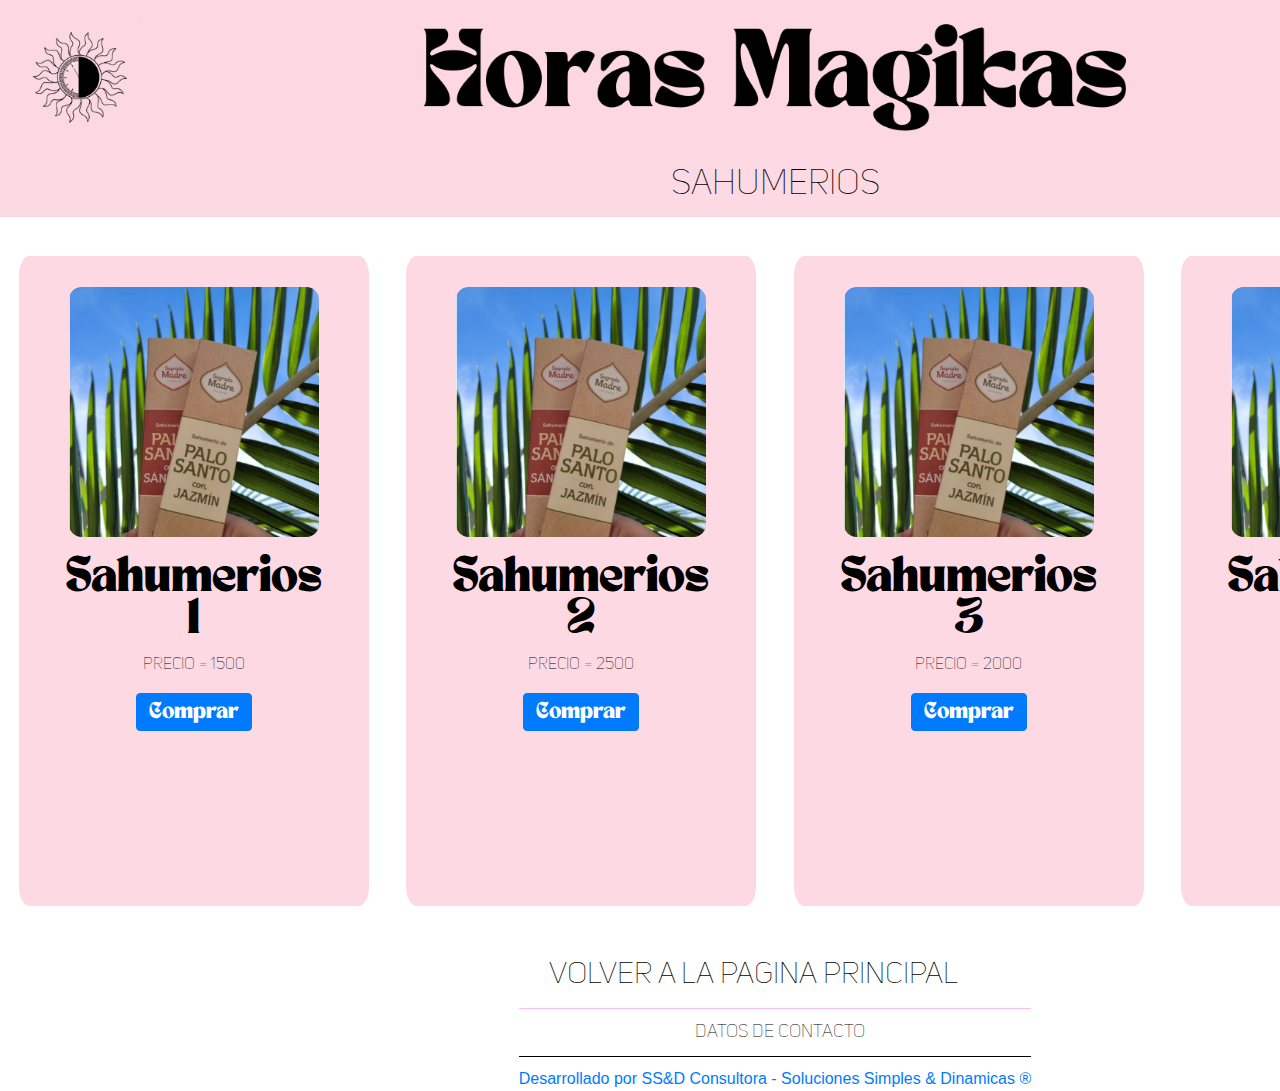
<file: sahumerios.html>
<!DOCTYPE html>
<html lang="en">
<head>
    <meta charset="UTF-8">
    <meta name="viewport" content="width=device-width, initial-scale=1.0">
    <title>Horas Magikas - sahumerios</title>
    <link rel="shortcut icon" href="./Logo.png" type="image/x-icon">
    <link rel="stylesheet" href="Styles/styles.css">
    <link rel="stylesheet" href="https://stackpath.bootstrapcdn.com/bootstrap/4.5.2/css/bootstrap.min.css">
    <script src="./script.js"></script>
    <script src="https://code.jquery.com/jquery-3.5.1.slim.min.js"></script>
    <script src="https://stackpath.bootstrapcdn.com/bootstrap/4.5.2/js/bootstrap.min.js"></script>
</head>

 <!--header: Titulo de la pagina  -->

 <header>
   
  <img class="banner" src="./Fotos/banner.png" alt="baner">
  
  </header>
<body class="cuerpo">
     <!-- Subtitulo-->
  
  <H2 class="titulo-segundo">Sahumerios</H2>

  <!-- Tarjetas de lineas de producto -->

  <div class="padre-cards">
      

    <!-- Tarjeta Producto 1 -->

    <div class="tarjeta-producto">
        <img class="logo"  src="./Fotos/sahumerios1.jpg" class="card-img-top" alt="...">
        <div class="card-body">
          <h5 class="card-title">Sahumerios 1</h5>
          <p class="card-text">Precio = 1500</p>
          <a href="#" class="btn btn-primary">Comprar</a>
        </div>
      </div>
    
    <!-- Tarjeta Producto 2 -->  

      <div class="tarjeta-producto">
        <img class="logo" src="./Fotos/sahumerios1.jpg" class="card-img-top" alt="...">
        <div class="card-body">
            <h5 class="card-title">Sahumerios 2</h5>
            <p class="card-text">Precio = 2500</p>
          <a href="#" class="btn btn-primary">Comprar</a>
        </div>
      </div>
    
    <!-- Tarjeta Producto 3 -->

      <div class="tarjeta-producto">
        <img class="logo" src="./Fotos/sahumerios1.jpg" class="card-img-top" alt="...">
        <div class="card-body">
            <h5 class="card-title">Sahumerios 3</h5>
            <p class="card-text">Precio = 2000</p>
          <a href="#" class="btn btn-primary">Comprar</a>
        </div>
      </div>

    <!-- Tarjeta Producto 4 -->

      <div class="tarjeta-producto">
        <img class="logo" src="./Fotos/sahumerios1.jpg" class="card-img-top" alt="...">
        <div class="card-body">
            <h5 class="card-title">Sahumerios 4</h5>
            <p class="card-text">Precio = 3500</p>
          <a href="#" class="btn btn-primary">Comprar</a>
        </div>
      </div>


</body>
<footer>
  <a href="./index.html" class="titulo-tercero">Volver a la Pagina Principal</a>
  <ul class="acorh titulo-tercero">
    <li><a>Datos de Contacto</a>
      <ul>
        <li><a href="mailto:horas.magikas@gmail.com">Mail</a></li>
        <li><a >Telefono: +54-9 (011) 2499-6568 </a></li>
        <li><a href="https://www.instagram.com/horas.magikas/" target="_blank">Instagram</a></li>
        <li><a href="https://www.facebook.com/profile.php?id=61553759608536&mibextid=9R9pXO" target="_blank">Facebook</a></li>
        <li><a href="https://www.tiktok.com/@horasmagikas?_t=8jseALbepLq&_r=1" target="_blank">TickTok</a></li>
      </ul>
    </li>
  </ul>
        <!-- Desarrollador -->
                <!-- Desarrollador -->
                <a href="https://ssydconsultora.vercel.app/">Desarrollado por SS&D Consultora - Soluciones Simples & Dinamicas ®</a>
</footer>
</html>
</file>
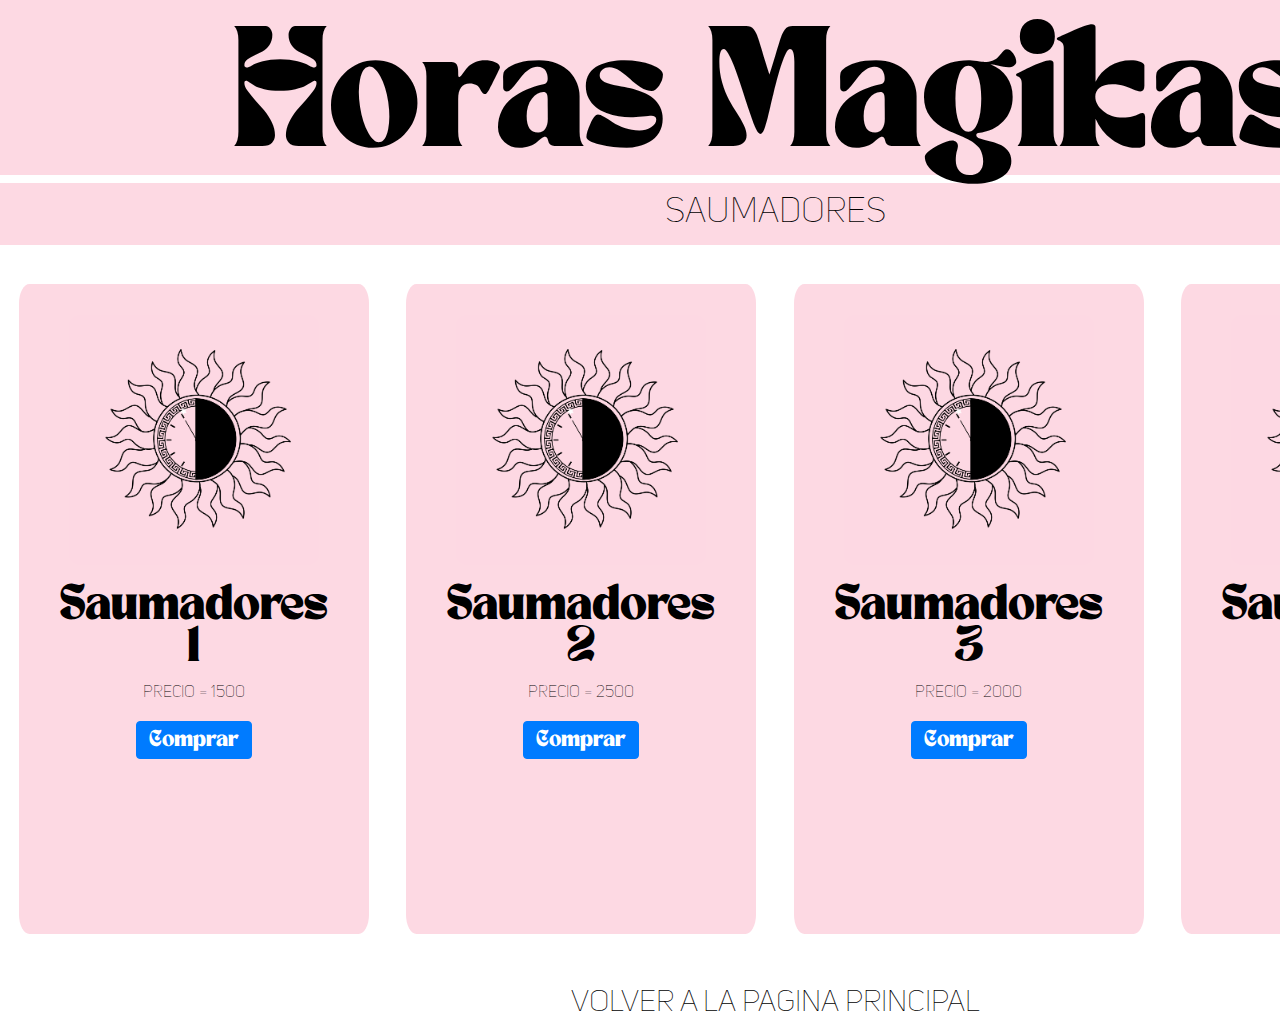
<file: Saumadores.html>
<!DOCTYPE html>
<html lang="en">
<head>
    <meta charset="UTF-8">
    <meta name="viewport" content="width=device-width, initial-scale=1.0">
    <title>Horas Magikas - Saumadores</title>
    <link rel="stylesheet" href="Styles/styles.css">
    <link rel="stylesheet" href="https://stackpath.bootstrapcdn.com/bootstrap/4.5.2/css/bootstrap.min.css">
    <script src="./script.js"></script>
    <script src="https://code.jquery.com/jquery-3.5.1.slim.min.js"></script>
    <script src="https://stackpath.bootstrapcdn.com/bootstrap/4.5.2/js/bootstrap.min.js"></script>
</head>

 <!--header: Titulo de la pagina  -->

 <header>
   
    <H1 class="titulo-principal">Horas Magikas</H1>
  
  </header>
<body class="cuerpo">
     <!-- Subtitulo-->
  
  <H2 class="titulo-segundo">Saumadores</H2>

  <!-- Tarjetas de lineas de producto -->

  <div class="padre-cards">
      

    <!-- Tarjeta Producto 1 -->

    <div class="tarjeta-producto">
        <img class="logo"  src="./Logo.png" class="card-img-top" alt="...">
        <div class="card-body">
          <h5 class="card-title">Saumadores 1</h5>
          <p class="card-text">Precio = 1500</p>
          <a href="#" class="btn btn-primary">Comprar</a>
        </div>
      </div>
    
    <!-- Tarjeta Producto 2 -->  

      <div class="tarjeta-producto">
        <img class="logo" src="./Logo.png" class="card-img-top" alt="...">
        <div class="card-body">
            <h5 class="card-title">Saumadores 2</h5>
            <p class="card-text">Precio = 2500</p>
          <a href="#" class="btn btn-primary">Comprar</a>
        </div>
      </div>
    
    <!-- Tarjeta Producto 3 -->

      <div class="tarjeta-producto">
        <img class="logo" src="./Logo.png" class="card-img-top" alt="...">
        <div class="card-body">
            <h5 class="card-title">Saumadores 3</h5>
            <p class="card-text">Precio = 2000</p>
          <a href="#" class="btn btn-primary">Comprar</a>
        </div>
      </div>

    <!-- Tarjeta Producto 4 -->

      <div class="tarjeta-producto">
        <img class="logo" src="./Logo.png" class="card-img-top" alt="...">
        <div class="card-body">
            <h5 class="card-title">Saumadores 4</h5>
            <p class="card-text">Precio = 3500</p>
          <a href="#" class="btn btn-primary">Comprar</a>
        </div>
      </div>


</body>
<footer>
  <a href="./index.html" class="titulo-tercero">Volver a la Pagina Principal</a>
</footer>
</html>
</file>
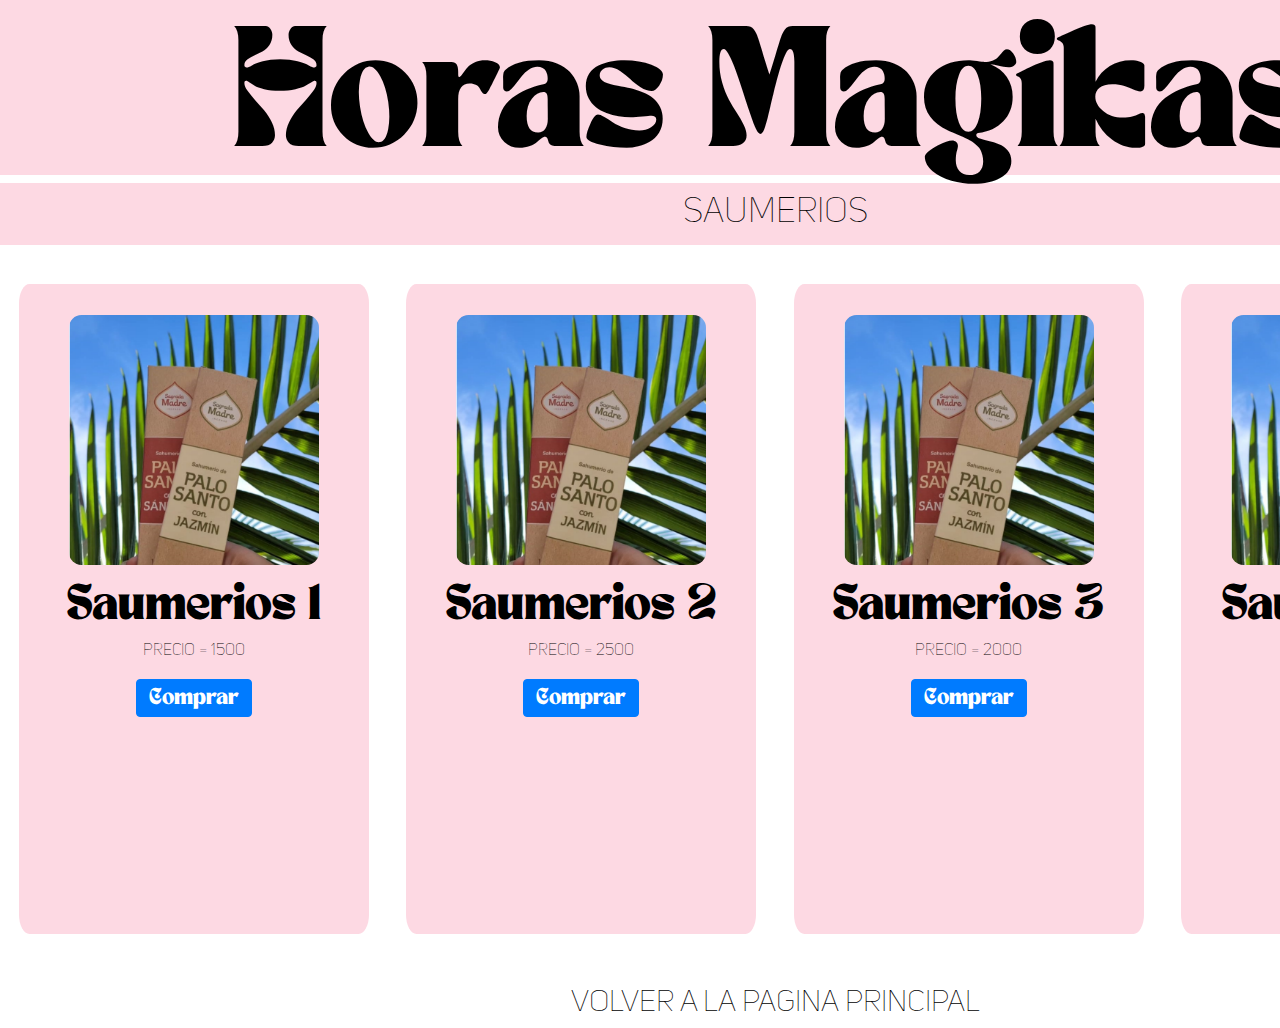
<file: saumerios.html>
<!DOCTYPE html>
<html lang="en">
<head>
    <meta charset="UTF-8">
    <meta name="viewport" content="width=device-width, initial-scale=1.0">
    <title>Horas Magikas - Saumerios</title>
    <link rel="stylesheet" href="Styles/styles.css">
    <link rel="stylesheet" href="https://stackpath.bootstrapcdn.com/bootstrap/4.5.2/css/bootstrap.min.css">
    <script src="./script.js"></script>
    <script src="https://code.jquery.com/jquery-3.5.1.slim.min.js"></script>
    <script src="https://stackpath.bootstrapcdn.com/bootstrap/4.5.2/js/bootstrap.min.js"></script>
</head>

 <!--header: Titulo de la pagina  -->

 <header>
   
    <H1 class="titulo-principal">Horas Magikas</H1>
  
  </header>
<body class="cuerpo">
     <!-- Subtitulo-->
  
  <H2 class="titulo-segundo">Saumerios</H2>

  <!-- Tarjetas de lineas de producto -->

  <div class="padre-cards">
      

    <!-- Tarjeta Producto 1 -->

    <div class="tarjeta-producto">
        <img class="logo"  src="./Fotos/saumerios1.jpg" class="card-img-top" alt="...">
        <div class="card-body">
          <h5 class="card-title">Saumerios 1</h5>
          <p class="card-text">Precio = 1500</p>
          <a href="#" class="btn btn-primary">Comprar</a>
        </div>
      </div>
    
    <!-- Tarjeta Producto 2 -->  

      <div class="tarjeta-producto">
        <img class="logo" src="./Fotos/saumerios1.jpg" class="card-img-top" alt="...">
        <div class="card-body">
            <h5 class="card-title">Saumerios 2</h5>
            <p class="card-text">Precio = 2500</p>
          <a href="#" class="btn btn-primary">Comprar</a>
        </div>
      </div>
    
    <!-- Tarjeta Producto 3 -->

      <div class="tarjeta-producto">
        <img class="logo" src="./Fotos/saumerios1.jpg" class="card-img-top" alt="...">
        <div class="card-body">
            <h5 class="card-title">Saumerios 3</h5>
            <p class="card-text">Precio = 2000</p>
          <a href="#" class="btn btn-primary">Comprar</a>
        </div>
      </div>

    <!-- Tarjeta Producto 4 -->

      <div class="tarjeta-producto">
        <img class="logo" src="./Fotos/saumerios1.jpg" class="card-img-top" alt="...">
        <div class="card-body">
            <h5 class="card-title">Saumerios 4</h5>
            <p class="card-text">Precio = 3500</p>
          <a href="#" class="btn btn-primary">Comprar</a>
        </div>
      </div>


</body>
<footer>
  <a href="./index.html" class="titulo-tercero">Volver a la Pagina Principal</a>
</footer>
</html>
</file>
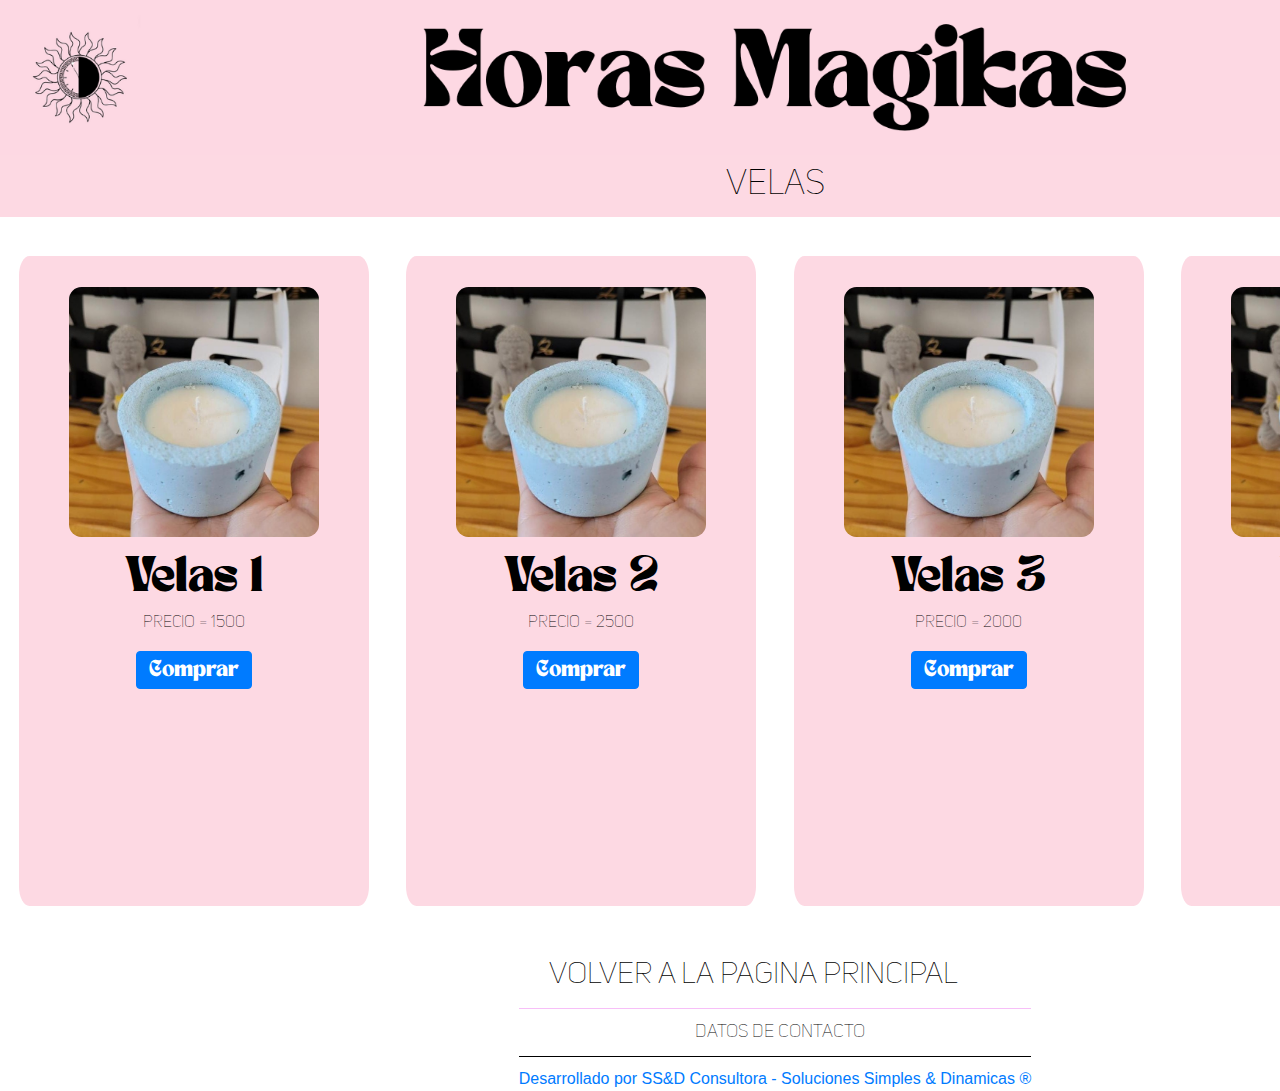
<file: velas.html>
<!DOCTYPE html>
<html lang="en">
<head>
    <meta charset="UTF-8">
    <meta name="viewport" content="width=device-width, initial-scale=1.0">
    <title>Horas Magikas - Velas</title>
    <link rel="shortcut icon" href="./Logo.png" type="image/x-icon">
    <link rel="stylesheet" href="Styles/styles.css">
    <link rel="stylesheet" href="https://stackpath.bootstrapcdn.com/bootstrap/4.5.2/css/bootstrap.min.css">
    <script src="./script.js"></script>
    <script src="https://code.jquery.com/jquery-3.5.1.slim.min.js"></script>
    <script src="https://stackpath.bootstrapcdn.com/bootstrap/4.5.2/js/bootstrap.min.js"></script>
</head>

 <!--header: Titulo de la pagina  -->

 <header>
   
  <img class="banner" src="./Fotos/banner.png" alt="baner">
  
  </header>
<body class="cuerpo">
     <!-- Subtitulo-->
  
  <H2 class="titulo-segundo">Velas</H2>

  <!-- Tarjetas de lineas de producto -->

  <div class="padre-cards">
      

    <!-- Tarjeta Producto 1 -->

    <div class="tarjeta-producto">
        <img class="logo"  src="./Fotos/vela1.jpg" class="card-img-top" alt="...">
        <div class="card-body">
          <h5 class="card-title">Velas 1</h5>
          <p class="card-text">Precio = 1500</p>
          <a href="#" class="btn btn-primary">Comprar</a>
        </div>
      </div>
    
    <!-- Tarjeta Producto 2 -->  

      <div class="tarjeta-producto">
        <img class="logo" src="./Fotos/vela1.jpg" class="card-img-top" alt="...">
        <div class="card-body">
            <h5 class="card-title">Velas 2</h5>
            <p class="card-text">Precio = 2500</p>
          <a href="#" class="btn btn-primary">Comprar</a>
        </div>
      </div>
    
    <!-- Tarjeta Producto 3 -->

      <div class="tarjeta-producto">
        <img class="logo" src="./Fotos/vela1.jpg" class="card-img-top" alt="...">
        <div class="card-body">
            <h5 class="card-title">Velas 3</h5>
            <p class="card-text">Precio = 2000</p>
          <a href="#" class="btn btn-primary">Comprar</a>
        </div>
      </div>

    <!-- Tarjeta Producto 4 -->

      <div class="tarjeta-producto">
        <img class="logo" src="./Fotos/vela1.jpg" class="card-img-top" alt="...">
        <div class="card-body">
            <h5 class="card-title">Velas 4</h5>
            <p class="card-text">Precio = 3500</p>
          <a href="#" class="btn btn-primary">Comprar</a>
        </div>
      </div>


</body>
<footer>
  <a href="./index.html" class="titulo-tercero">Volver a la Pagina Principal</a>
  <ul class="acorh titulo-tercero">
    <li><a>Datos de Contacto</a>
      <ul>
        <li><a href="mailto:horas.magikas@gmail.com">Mail</a></li>
        <li><a >Telefono: +54-9 (011) 2499-6568 </a></li>
        <li><a href="https://www.instagram.com/horas.magikas/" target="_blank">Instagram</a></li>
        <li><a href="https://www.facebook.com/profile.php?id=61553759608536&mibextid=9R9pXO" target="_blank">Facebook</a></li>
        <li><a href="https://www.tiktok.com/@horasmagikas?_t=8jseALbepLq&_r=1" target="_blank">TickTok</a></li>
      </ul>
    </li>
  </ul>
        <!-- Desarrollador -->
                <!-- Desarrollador -->
                <a href="https://ssydconsultora.vercel.app/">Desarrollado por SS&D Consultora - Soluciones Simples & Dinamicas ®</a>
</footer>

</html>
</file>
<file: Styles/styles.css>
/* Formato base del cuerpo */

.cuerpo{
    background-color: white;
    width: 1550px;
}

/* Fuente */

@font-face {
    font-family: 'Tan Nimbus';
    src: url('/Fonts/TAN_Nimbus/TAN-NIMBUS.otf')  format('woff2'),
         url('/Fonts/TAN_Nimbus/TAN-NIMBUS.otf') format('woff'); 
  
    font-weight: normal;
    font-style: normal;
}

@font-face {
    font-family: 'Uni Sans';
    src: url('/Fonts/uni-sans/UniSansThin.otf')  format('woff2'),
         url('/Fonts/uni-sans/UniSansThin.otf') format('woff'); 
  
    font-weight: normal;
    font-style: normal;
}



/* Formato Titulo Principal */

.titulo-principal{
    background-color: #fdd9e3;
    color:black;
    font-family: 'Tan Nimbus';
    font-size: 120px;
    padding-top: 30px;
    padding-bottom: 1px;
    padding-left: 30px;
    padding-right: 30px;
    text-align: center;
}

.banner{
    object-fit: fill;
    width: 1550px;
}

/* Formato de subtitulos */

.titulo-segundo{
    background-color: #fdd9e3;
    color:black;
    font-family: 'Uni Sans';
    font-size: 35px;
    padding-top: 10px;
    padding-bottom: 10px;
    padding-left: 30px;
    padding-right: 30px;
    text-align: center;
}

/* Formato subtitulos de segundo nivel */

.titulo-tercero{
    background: white;
    color:black;
    font-family: 'Uni Sans';
    font-size: 30px;
    padding-top: 10px;
    padding-bottom: 10px;
    padding-left: 30px;
    padding-right: 30px;
    text-align: center;
    margin-top: 2%;
    margin-bottom: 2%;
}

/*Formato Menu desplegable*/

.menu-container {
    position: relative;
    display: inline-block;
  }
  
  .menu-btn {
    padding: 10px 20px;
    background-color: #333;
    color: #fff;
    border: none;
    cursor: pointer;
    font-family: 'Uni Sans';
  }
  
  .menu {
    position: absolute;
    top: 100%;
    left: 0;
    background-color: #fff;
    border: 1px solid #ccc;
    padding: 0;
    margin: 0;
    list-style-type: none;
    display: none;
    font-family: 'Uni Sans';
    
  }
  
  .menu li {
    padding: 10px 20px;
  }
  
  .menu li:hover {
    background-color: #f0f0f0;
    
  }


/* Formato de Acordion */

ul.acorh,
ul.acorh * {
    margin: 0;
    padding: 0;
    border: 0;
}

ul.acorh {
    margin: 10px auto;
    padding: 0;
    list-style: none;
    width: 100%;
    font-size: 18px;
}

ul.acorh li {
    list-style: none;
    font-family: 'Uni Sans';
}

ul.acorh li a {
    display: block;
    padding: 10px 10px 10px 20px;
    background: white;
    font-family: 'Uni Sans';
    color: black;
    border-bottom: 1px solid #000;
    border-top: 1px solid #f7bff8;
    text-decoration: none;
    box-sizing: border-box;
}

ul.acorh li ul {
    max-height: 0;
    margin: 0;
    padding: 0;
    list-style: none;
    overflow: hidden;
    transition: .3s all ease-in;
}

ul.acorh li li a {
    padding: 10px 10px 10px 40px;
    background: #fdd9e3;
    font-family: 'Uni Sans';
    color: #000;
    font-size: 16px;
    border: 0;
    border-bottom: 1px solid #fdd9e3;
    box-sizing: border-box;
}

ul.acorc li li:last-child a {
    border-bottom: 0;
}

ul.acorh li:hover ul {
    max-height: 300px;
    transition: .3s all ease-in;
}

ul.acorh li a:hover {
    background: #f7bff8;
    color: #fff;
}

/* Formato base de tarjetas de productos */

.padre-cards{
        
	display: flex;
	flex-direction: row;
	flex-wrap: wrap;
	justify-content: space-around;
	align-items: center;
	align-content: space-evenly;
    max-width: 1550px;
    }

/* Formato logo */

.logo{
    width: 250px;
    height: 250px;
    border-radius: 5%;

}


/* Formato Titulo Tarjeta */

.card-title{
    font-size: 35px;
    text-align: center;
    color:black;
    font-family: 'Tan Nimbus';
}


/* Formato tarjeta Producto */

.tarjeta-producto{
    background-color: #fdd9e3;
    text-align: center;
    color:black;
    border-radius: 3%;
    padding-top: 2%;
    padding-left: 1%;
    padding-right: 1%;
    padding-bottom: 3%;
    margin-bottom: 3%; 
    margin-top: 2%;
    box-shadow: 2 2px 4px rgba(0, 0, 0, 0.1);
    width: 350PX;
    height: 650px;

}


.card-text{
    font-family: 'Uni Sans';
    font-size:16px;
}

/* Formato botones */

.btn-primary{
    text-align: center;
    color:black;
    font-family: 'Tan Nimbus';
}

.btn{
    text-align: center;
    color:black;
    font-family: 'Tan Nimbus';
}


#checkout-btn{
    text-align: center;
    color:black;
    font-family: 'Tan Nimbus';
}

/*Formato carrito*/

.Carrito{
    text-align: center;
    padding-top: 2%;
    color:black;
    font-family: 'Uni Sans';

}


/*Formato acordion*/

.acorh{
	
    padding-top: 10%;
    display: flex;
	flex-direction: column;
	flex-wrap: nowrap;
	justify-content: flex-end;
	align-items: stretch;
	align-content: center;
}

/*Items Carrusel*/

.carousel-item img {
    max-height: 350px; 
    object-fit: fill;
  }
</file>
